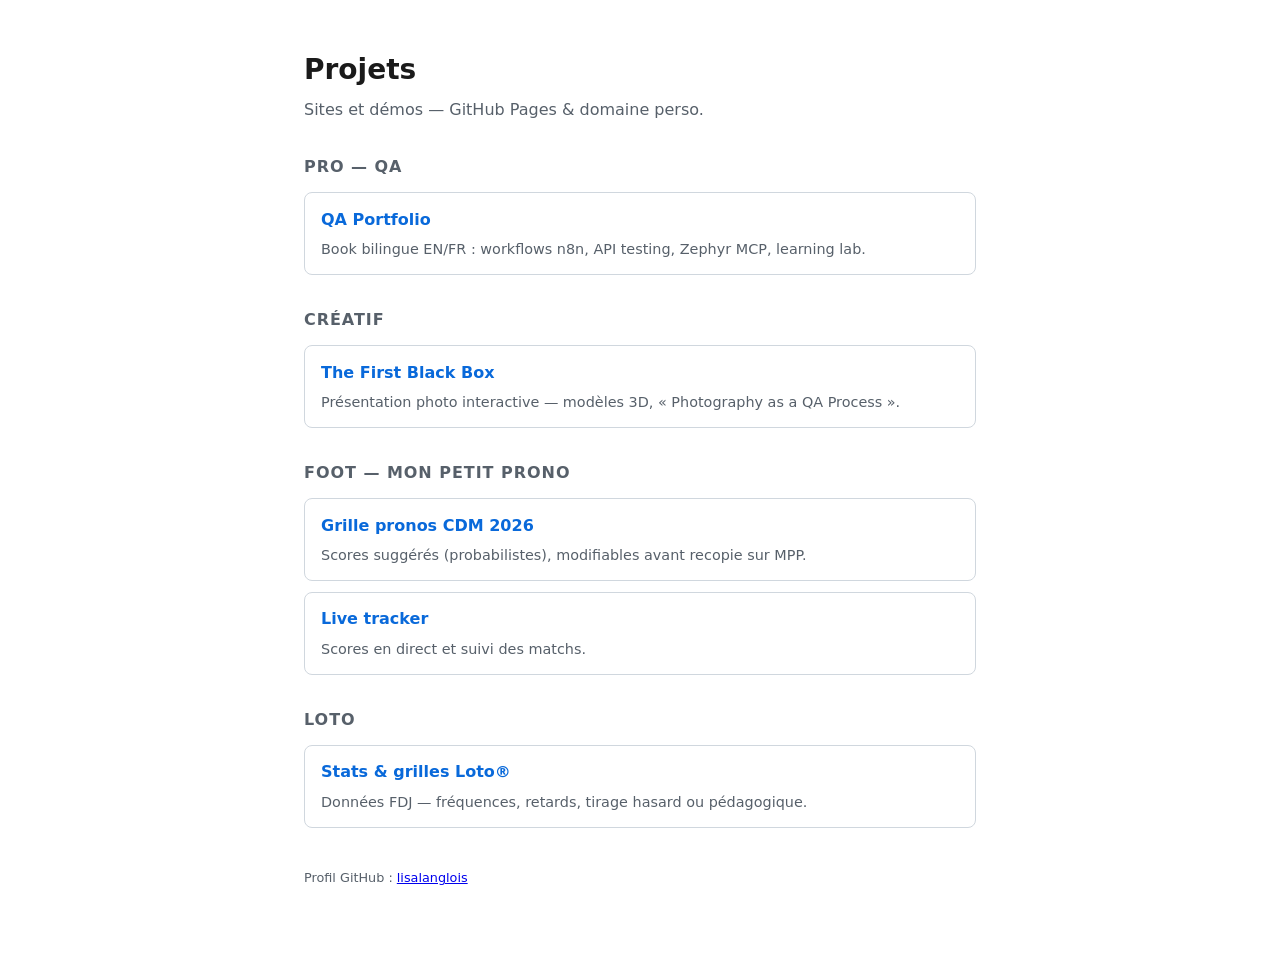
<file: index.html>
<!DOCTYPE html>
<html lang="fr">
<head>
  <meta charset="utf-8">
  <meta name="viewport" content="width=device-width, initial-scale=1">
  <title>Lisa Langlois — projets</title>
  <style>
    :root { --text: #1a1a1a; --muted: #57606a; --link: #0969da; --border: #d0d7de; }
    body {
      font-family: system-ui, -apple-system, sans-serif;
      max-width: 42rem;
      margin: 3rem auto 4rem;
      padding: 0 1.25rem;
      line-height: 1.6;
      color: var(--text);
    }
    h1 { font-size: 1.75rem; margin-bottom: 0.25rem; }
    .lead { color: var(--muted); margin-top: 0; }
    section { margin-top: 2rem; }
    h2 { font-size: 1rem; text-transform: uppercase; letter-spacing: 0.06em; color: var(--muted); margin-bottom: 0.75rem; }
    ul { list-style: none; padding: 0; margin: 0; }
    li {
      border: 1px solid var(--border);
      border-radius: 8px;
      padding: 0.85rem 1rem;
      margin-bottom: 0.65rem;
    }
    li a { color: var(--link); font-weight: 600; text-decoration: none; }
    li a:hover { text-decoration: underline; }
    li p { margin: 0.35rem 0 0; font-size: 0.9rem; color: var(--muted); }
    footer { margin-top: 2.5rem; font-size: 0.8rem; color: var(--muted); }
  </style>
</head>
<body>
  <h1>Projets</h1>
  <p class="lead">Sites et démos — GitHub Pages & domaine perso.</p>

  <section>
    <h2>Pro — QA</h2>
    <ul>
      <li>
        <a href="https://qa.lisalanglois.com">QA Portfolio</a>
        <p>Book bilingue EN/FR : workflows n8n, API testing, Zephyr MCP, learning lab.</p>
      </li>
    </ul>
  </section>

  <section>
    <h2>Créatif</h2>
    <ul>
      <li>
        <a href="/dark-apperture/">The First Black Box</a>
        <p>Présentation photo interactive — modèles 3D, « Photography as a QA Process ».</p>
      </li>
    </ul>
  </section>

  <section>
    <h2>Foot — Mon Petit Prono</h2>
    <ul>
      <li>
        <a href="/mpp-prono-agent/">Grille pronos CDM 2026</a>
        <p>Scores suggérés (probabilistes), modifiables avant recopie sur MPP.</p>
      </li>
      <li>
        <a href="/mpp-prono-agent/tracker.html">Live tracker</a>
        <p>Scores en direct et suivi des matchs.</p>
      </li>
    </ul>
  </section>

  <section>
    <h2>Loto</h2>
    <ul>
      <li>
        <a href="/loto/">Stats & grilles Loto®</a>
        <p>Données FDJ — fréquences, retards, tirage hasard ou pédagogique.</p>
      </li>
    </ul>
  </section>

  <footer>
    Profil GitHub : <a href="https://github.com/lisalanglois">lisalanglois</a>
  </footer>
</body>
</html>
</file>
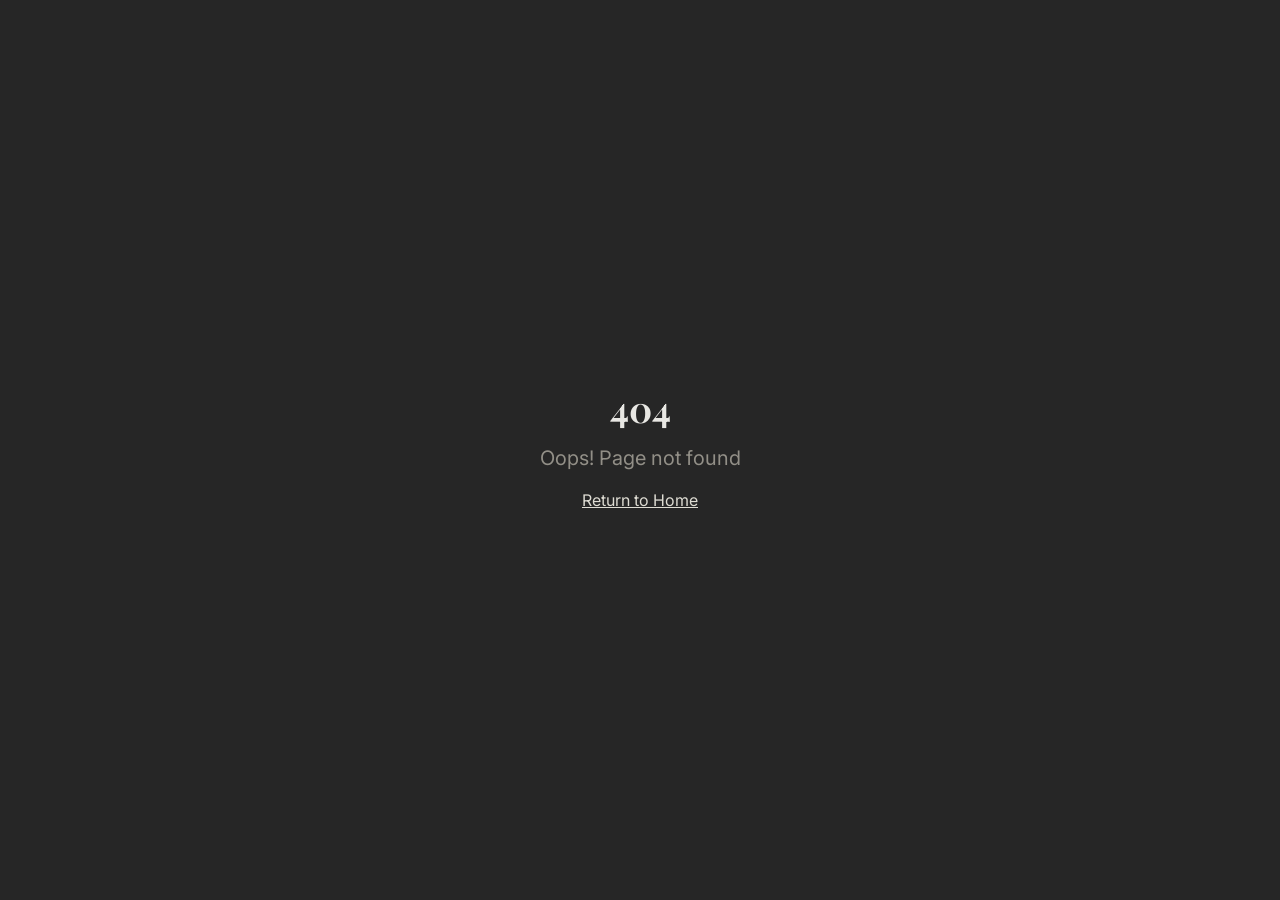
<file: dark-apperture/index.html>
<!doctype html>
<html lang="en">
  <head>
    <meta charset="UTF-8" />
    <meta name="viewport" content="width=device-width, initial-scale=1.0" />
    <title>The First Black Box — Photography Portfolio Presentation</title>
    <meta name="description" content="An interactive dark-themed presentation exploring photography as a QA process. Features an immersive Hardware Evolution Lab with three iconic camera models." />
    <meta name="author" content="Dark Aperture Gallery" />

    <meta property="og:title" content="The First Black Box — Photography Portfolio Presentation" />
    <meta property="og:description" content="An interactive dark-themed presentation exploring photography as a QA process." />
    <meta property="og:type" content="website" />

    <meta name="twitter:card" content="summary_large_image" />
    <script type="module" crossorigin src="/dark-apperture/assets/index-MciAvKzo.js"></script>
    <link rel="stylesheet" crossorigin href="/dark-apperture/assets/index-JiEdH8Cv.css">
  </head>

  <body>
    <div id="root"></div>
  </body>
</html>
</file>
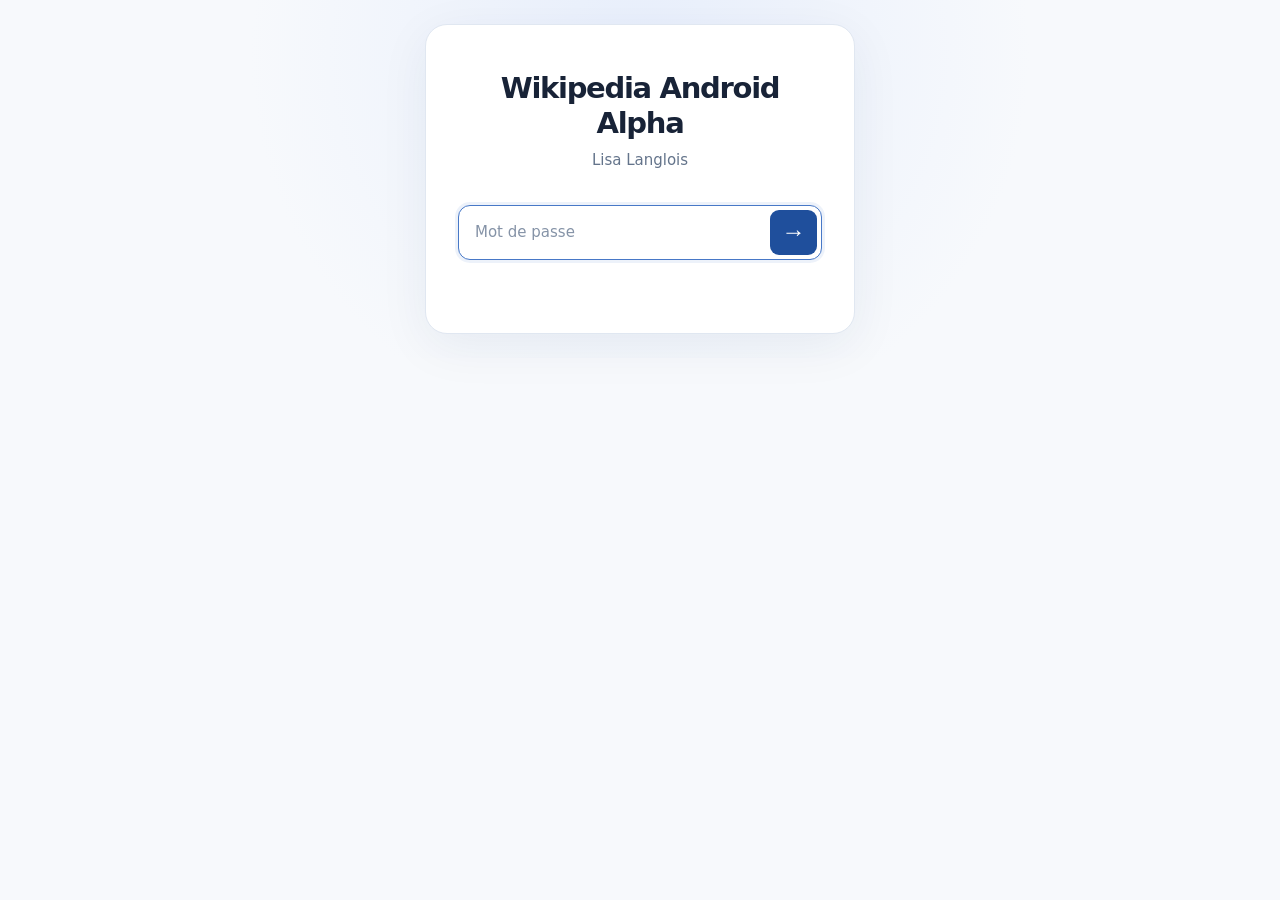
<file: wikipedia-qa/index.html>
<!doctype html>
<html lang="fr">
<head>
<meta charset="utf-8">
<meta name="viewport" content="width=device-width, initial-scale=1">
<meta name="robots" content="noindex,nofollow,noarchive">
<title>Wikipedia Android Alpha — QA Assessment | Lisa Langlois</title>
<style>
:root{font-family:Inter,ui-sans-serif,system-ui,-apple-system,"Segoe UI",sans-serif;color:#182337;background:#f7f9fc}
*{box-sizing:border-box}
html,body{min-height:100%;margin:0}
body{display:grid;place-items:center;padding:24px;background:radial-gradient(circle at 50% 15%,#e8effc,#f7f9fc 55%)}
.access{width:min(100%,430px);text-align:center;padding:46px 32px 42px;border-radius:22px;border:1px solid #e0e7f1;background:#fff;box-shadow:0 12px 50px #152c5510}
.access h1{font-size:clamp(24px,4vw,29px);line-height:1.2;letter-spacing:-.045em;margin:0 0 10px;font-weight:740}
.author{font-size:15px;color:#64748b;margin:0 0 36px}
.entry{width:100%;display:flex;border:1px solid #b7c5d8;border-radius:12px;padding:4px;background:#fff;transition:box-shadow .16s,border-color .16s}
.entry:focus-within{border-color:#4778c7;box-shadow:0 0 0 3px #4778c719}
.entry input{flex:1;min-width:0;padding:12px;border:0;outline:0;font:inherit;font-size:15px;color:#182337;background:transparent}
.entry input::placeholder{color:#8593a7}
.entry button{height:45px;width:47px;background:#1f4f9c;border:0;border-radius:9px;color:white;font-size:24px;cursor:pointer;display:grid;place-items:center}
.entry button:hover{background:#123e86}
.entry button:disabled{opacity:.6;cursor:wait}
.error{min-height:20px;font-size:13px;color:#b42318;text-align:left;margin:11px 2px 0}
.error:empty{visibility:hidden}
#loading{color:#64748b;font-size:13px;margin:10px 0 0;display:none}
.entry:has(button:disabled)+#loading{display:block}
.sr-only{position:absolute;width:1px;height:1px;padding:0;margin:-1px;overflow:hidden;clip:rect(0,0,0,0);white-space:nowrap;border:0}
.access[hidden],#viewer[hidden]{display:none!important}
#viewer{width:100vw;height:100dvh;display:block;border:0}
@media(max-width:460px){.access{padding:38px 22px 30px}}
</style>
</head>
<body>
<section class="access" id="auth">
<h1>Wikipedia Android Alpha</h1>
<p class="author">Lisa Langlois</p>
<form id="form" autocomplete="off">
<label class="sr-only" for="pass">Mot de passe</label>
<div class="entry"><input type="password" id="pass" placeholder="Mot de passe" autocomplete="off" required autofocus><button id="unlock" type="submit" aria-label="Ouvrir le rapport" title="Ouvrir le rapport">→</button></div>
<p id="loading" role="status">Ouverture du rapport…</p>
<p class="error" id="error" role="alert"></p>
</form>
</section>
<iframe id="viewer" title="Wikipedia QA Assessment" sandbox="allow-downloads allow-same-origin" referrerpolicy="no-referrer" hidden></iframe>
<script>
const ITERATIONS=650000;
const SALT=Uint8Array.from(atob('SdsI2PR1b3qUpe80d0FeiQ=='),c=>c.charCodeAt(0));
const IV=Uint8Array.from(atob('FJRUlCynTONyrpfj'),c=>c.charCodeAt(0));
const CONTEXT=new TextEncoder().encode('wikipedia-qa-report-v1');
const form=document.getElementById('form');
form.addEventListener('submit',async event=>{
 event.preventDefault();
 const input=document.getElementById('pass'),button=document.getElementById('unlock'),error=document.getElementById('error');
 let pass=input.value.trim();
 input.value='';button.disabled=true;error.textContent='';
 try {
  if(!crypto?.subtle || typeof DecompressionStream==='undefined')throw new Error('Ce navigateur ne permet pas le déchiffrement du rapport.');
  const baseKey=await crypto.subtle.importKey('raw',new TextEncoder().encode(pass),'PBKDF2',false,['deriveKey']);
  pass='';
  const key=await crypto.subtle.deriveKey({name:'PBKDF2',hash:'SHA-256',salt:SALT,iterations:ITERATIONS},baseKey,{name:'AES-GCM',length:256},false,['decrypt']);
  const response=await fetch('report.enc?v='+Array.from(IV,b=>b.toString(16).padStart(2,'0')).join(''),{cache:'reload'});
  if(!response.ok)throw new Error('Impossible de charger le rapport chiffré.');
  const ciphertext=await response.arrayBuffer();
  const compressed=await crypto.subtle.decrypt({name:'AES-GCM',iv:IV,additionalData:CONTEXT},key,ciphertext);
  const stream=new Blob([compressed]).stream().pipeThrough(new DecompressionStream('gzip'));
  let html=await new Response(stream).text();
  // Some mobile browsers cannot play MP4 content from a large data: URL.
  // Convert the encrypted media and source ZIPs to temporary local blob: URLs
  // after successful password-based decryption, never exposing them publicly.
  function temporaryFile(mime,encoded){
    const raw=atob(encoded), bytes=new Uint8Array(raw.length);
    for(let i=0;i<raw.length;i++)bytes[i]=raw.charCodeAt(i);
    return URL.createObjectURL(new Blob([bytes],{type:mime}));
  }
  let convertedVideos=0;
  html=html.replace(/src="data:video\/mp4;base64,([A-Za-z0-9+/=]+)"/g,(_,encoded)=>{
    convertedVideos++;
    return 'src="'+temporaryFile('video/mp4',encoded)+'"';
  });
  html=html.replace(/href="data:application\/zip;base64,([A-Za-z0-9+/=]+)"/g,(_,encoded)=>{
    return 'href="'+temporaryFile('application/zip',encoded)+'"';
  });
  if(convertedVideos<1)throw new Error('Vidéo indisponible dans le rapport protégé.');
  // Show the decrypted report directly in this document.
  // iOS Safari can fail to play blob: media inside a sandboxed srcdoc iframe.
  const parsed=new DOMParser().parseFromString(html,'text/html');
  // Keep the assessment header minimal; no stacked methodology tagline.
  parsed.querySelector('header .subtitle')?.remove();
  const players=Array.from(parsed.querySelectorAll('video[src^="blob:"]'));
  if(!players.length)throw new Error('Video player missing after decryption.');
  const proof=parsed.querySelector('img[alt*="HTTP 404"]');
  for(const player of players){
    player.setAttribute('playsinline','');
    player.setAttribute('webkit-playsinline','');
    player.setAttribute('preload','metadata');
    const isDemo=player.getAttribute('aria-label')?.includes('Appium Cucumber');
    if(!isDemo && proof)player.setAttribute('poster',proof.getAttribute('src'));
    const backup=parsed.createElement('p');
    backup.className='mini video-backup';
    const backupLink=parsed.createElement('a');
    backupLink.href=player.getAttribute('src');
    backupLink.download=isDemo?'Wikipedia_Android_Automation_Run.mp4':'BUG-01-early-media-tap.mp4';
    backupLink.textContent=isDemo?'Download test run (MP4)':'Download video (MP4)';
    backup.appendChild(backupLink);
    player.insertAdjacentElement('afterend',backup);
    if(isDemo){
      const demo=player.closest('.demo-evidence');
      if(demo){
        demo.id='automation-run-video';
        const nav=parsed.querySelector('nav[aria-label="Sections"]');
        if(nav){
          const link=parsed.createElement('a');
          link.href='#automation-run-video';
          link.textContent='Watch test run';
          nav.appendChild(link);
        }
        const automationIntro=parsed.querySelector('#automation > .intro');
        if(automationIntro){
          const jump=parsed.createElement('p');
          jump.className='mini';
          const anchor=parsed.createElement('a');
          anchor.href='#automation-run-video';
          anchor.textContent='▶ Watch the 5 automated tests (79 s)';
          jump.appendChild(anchor);
          automationIntro.insertAdjacentElement('afterend',jump);
        }
      }
    }
  }
  const full=document.importNode(parsed.documentElement,true);
  document.replaceChild(full,document.documentElement);
  window.scrollTo(0,0);
 } catch(e){
  error.textContent=e.name==='OperationError'?'Mot de passe incorrect, ou page à actualiser.':(e.message||'Déchiffrement impossible.');
 }finally{pass='';button.disabled=false;}
});
</script>
</body>
</html>
</file>
<file: dark-apperture/assets/index-JiEdH8Cv.css>
@import"https://fonts.googleapis.com/css2?family=Playfair+Display:wght@400;500;600;700&family=JetBrains+Mono:wght@300;400;500&family=Inter:wght@300;400;500;600&display=swap";*,:before,:after{--tw-border-spacing-x: 0;--tw-border-spacing-y: 0;--tw-translate-x: 0;--tw-translate-y: 0;--tw-rotate: 0;--tw-skew-x: 0;--tw-skew-y: 0;--tw-scale-x: 1;--tw-scale-y: 1;--tw-pan-x: ;--tw-pan-y: ;--tw-pinch-zoom: ;--tw-scroll-snap-strictness: proximity;--tw-gradient-from-position: ;--tw-gradient-via-position: ;--tw-gradient-to-position: ;--tw-ordinal: ;--tw-slashed-zero: ;--tw-numeric-figure: ;--tw-numeric-spacing: ;--tw-numeric-fraction: ;--tw-ring-inset: ;--tw-ring-offset-width: 0px;--tw-ring-offset-color: #fff;--tw-ring-color: rgb(59 130 246 / .5);--tw-ring-offset-shadow: 0 0 #0000;--tw-ring-shadow: 0 0 #0000;--tw-shadow: 0 0 #0000;--tw-shadow-colored: 0 0 #0000;--tw-blur: ;--tw-brightness: ;--tw-contrast: ;--tw-grayscale: ;--tw-hue-rotate: ;--tw-invert: ;--tw-saturate: ;--tw-sepia: ;--tw-drop-shadow: ;--tw-backdrop-blur: ;--tw-backdrop-brightness: ;--tw-backdrop-contrast: ;--tw-backdrop-grayscale: ;--tw-backdrop-hue-rotate: ;--tw-backdrop-invert: ;--tw-backdrop-opacity: ;--tw-backdrop-saturate: ;--tw-backdrop-sepia: ;--tw-contain-size: ;--tw-contain-layout: ;--tw-contain-paint: ;--tw-contain-style: }::backdrop{--tw-border-spacing-x: 0;--tw-border-spacing-y: 0;--tw-translate-x: 0;--tw-translate-y: 0;--tw-rotate: 0;--tw-skew-x: 0;--tw-skew-y: 0;--tw-scale-x: 1;--tw-scale-y: 1;--tw-pan-x: ;--tw-pan-y: ;--tw-pinch-zoom: ;--tw-scroll-snap-strictness: proximity;--tw-gradient-from-position: ;--tw-gradient-via-position: ;--tw-gradient-to-position: ;--tw-ordinal: ;--tw-slashed-zero: ;--tw-numeric-figure: ;--tw-numeric-spacing: ;--tw-numeric-fraction: ;--tw-ring-inset: ;--tw-ring-offset-width: 0px;--tw-ring-offset-color: #fff;--tw-ring-color: rgb(59 130 246 / .5);--tw-ring-offset-shadow: 0 0 #0000;--tw-ring-shadow: 0 0 #0000;--tw-shadow: 0 0 #0000;--tw-shadow-colored: 0 0 #0000;--tw-blur: ;--tw-brightness: ;--tw-contrast: ;--tw-grayscale: ;--tw-hue-rotate: ;--tw-invert: ;--tw-saturate: ;--tw-sepia: ;--tw-drop-shadow: ;--tw-backdrop-blur: ;--tw-backdrop-brightness: ;--tw-backdrop-contrast: ;--tw-backdrop-grayscale: ;--tw-backdrop-hue-rotate: ;--tw-backdrop-invert: ;--tw-backdrop-opacity: ;--tw-backdrop-saturate: ;--tw-backdrop-sepia: ;--tw-contain-size: ;--tw-contain-layout: ;--tw-contain-paint: ;--tw-contain-style: }*,:before,:after{box-sizing:border-box;border-width:0;border-style:solid;border-color:#e5e7eb}:before,:after{--tw-content: ""}html,:host{line-height:1.5;-webkit-text-size-adjust:100%;-moz-tab-size:4;-o-tab-size:4;tab-size:4;font-family:Inter,system-ui,sans-serif;font-feature-settings:normal;font-variation-settings:normal;-webkit-tap-highlight-color:transparent}body{margin:0;line-height:inherit}hr{height:0;color:inherit;border-top-width:1px}abbr:where([title]){-webkit-text-decoration:underline dotted;text-decoration:underline dotted}h1,h2,h3,h4,h5,h6{font-size:inherit;font-weight:inherit}a{color:inherit;text-decoration:inherit}b,strong{font-weight:bolder}code,kbd,samp,pre{font-family:JetBrains Mono,monospace;font-feature-settings:normal;font-variation-settings:normal;font-size:1em}small{font-size:80%}sub,sup{font-size:75%;line-height:0;position:relative;vertical-align:baseline}sub{bottom:-.25em}sup{top:-.5em}table{text-indent:0;border-color:inherit;border-collapse:collapse}button,input,optgroup,select,textarea{font-family:inherit;font-feature-settings:inherit;font-variation-settings:inherit;font-size:100%;font-weight:inherit;line-height:inherit;letter-spacing:inherit;color:inherit;margin:0;padding:0}button,select{text-transform:none}button,input:where([type=button]),input:where([type=reset]),input:where([type=submit]){-webkit-appearance:button;background-color:transparent;background-image:none}:-moz-focusring{outline:auto}:-moz-ui-invalid{box-shadow:none}progress{vertical-align:baseline}::-webkit-inner-spin-button,::-webkit-outer-spin-button{height:auto}[type=search]{-webkit-appearance:textfield;outline-offset:-2px}::-webkit-search-decoration{-webkit-appearance:none}::-webkit-file-upload-button{-webkit-appearance:button;font:inherit}summary{display:list-item}blockquote,dl,dd,h1,h2,h3,h4,h5,h6,hr,figure,p,pre{margin:0}fieldset{margin:0;padding:0}legend{padding:0}ol,ul,menu{list-style:none;margin:0;padding:0}dialog{padding:0}textarea{resize:vertical}input::-moz-placeholder,textarea::-moz-placeholder{opacity:1;color:#9ca3af}input::placeholder,textarea::placeholder{opacity:1;color:#9ca3af}button,[role=button]{cursor:pointer}:disabled{cursor:default}img,svg,video,canvas,audio,iframe,embed,object{display:block;vertical-align:middle}img,video{max-width:100%;height:auto}[hidden]:where(:not([hidden=until-found])){display:none}:root{--background: 0 0% 4%;--foreground: 45 10% 90%;--card: 0 0% 6%;--card-foreground: 45 10% 90%;--popover: 0 0% 6%;--popover-foreground: 45 10% 90%;--primary: 45 15% 85%;--primary-foreground: 0 0% 4%;--secondary: 0 0% 12%;--secondary-foreground: 45 10% 80%;--muted: 0 0% 15%;--muted-foreground: 45 5% 55%;--accent: 35 100% 50%;--accent-foreground: 0 0% 4%;--destructive: 0 62.8% 30.6%;--destructive-foreground: 45 10% 90%;--border: 0 0% 18%;--input: 0 0% 18%;--ring: 35 100% 50%;--radius: .5rem;--grain-opacity: .03;--glow-amber: 35 100% 50%;--glow-cool: 200 80% 60%;--surface-elevated: 0 0% 8%;--surface-sunken: 0 0% 2%;--text-dim: 45 5% 40%;--sidebar-background: 0 0% 6%;--sidebar-foreground: 45 10% 90%;--sidebar-primary: 35 100% 50%;--sidebar-primary-foreground: 0 0% 4%;--sidebar-accent: 0 0% 12%;--sidebar-accent-foreground: 45 10% 90%;--sidebar-border: 0 0% 18%;--sidebar-ring: 35 100% 50%}.dark{--background: 0 0% 4%;--foreground: 45 10% 90%;--card: 0 0% 6%;--card-foreground: 45 10% 90%;--popover: 0 0% 6%;--popover-foreground: 45 10% 90%;--primary: 45 15% 85%;--primary-foreground: 0 0% 4%;--secondary: 0 0% 12%;--secondary-foreground: 45 10% 80%;--muted: 0 0% 15%;--muted-foreground: 45 5% 55%;--accent: 35 100% 50%;--accent-foreground: 0 0% 4%;--destructive: 0 62.8% 30.6%;--destructive-foreground: 45 10% 90%;--border: 0 0% 18%;--input: 0 0% 18%;--ring: 35 100% 50%}*{border-color:hsl(var(--border))}html{scroll-behavior:smooth}body{background-color:hsl(var(--background));color:hsl(var(--foreground));-webkit-font-smoothing:antialiased;-moz-osx-font-smoothing:grayscale;font-family:Inter,sans-serif}h1,h2,h3,h4,h5,h6{font-family:Playfair Display,serif}code,pre,.font-mono{font-family:JetBrains Mono,monospace}.container{width:100%;margin-right:auto;margin-left:auto;padding-right:2rem;padding-left:2rem}@media (min-width: 1400px){.container{max-width:1400px}}.grain-overlay{position:fixed;top:0;right:0;bottom:0;left:0;pointer-events:none;opacity:var(--grain-opacity);background-image:url("data:image/svg+xml,%3Csvg viewBox='0 0 256 256' xmlns='http://www.w3.org/2000/svg'%3E%3Cfilter id='noise'%3E%3CfeTurbulence type='fractalNoise' baseFrequency='0.9' numOctaves='4' stitchTiles='stitch'/%3E%3C/filter%3E%3Crect width='100%25' height='100%25' filter='url(%23noise)'/%3E%3C/svg%3E");z-index:9999}@keyframes pulse-soft{0%,to{opacity:.4;transform:translateY(0)}50%{opacity:1;transform:translateY(8px)}}.animate-pulse-soft{animation:pulse-soft 2s ease-in-out infinite}@keyframes glitch{0%,to{transform:translate(0);filter:none}20%{transform:translate(-2px,2px);filter:hue-rotate(90deg)}40%{transform:translate(2px,-2px);filter:hue-rotate(-90deg)}60%{transform:translate(-1px,-1px);filter:saturate(2)}80%{transform:translate(1px,1px);filter:invert(.1)}}.glitch-active{animation:glitch .3s ease-in-out infinite}.scanlines:after{content:"";position:absolute;top:0;right:0;bottom:0;left:0;background:repeating-linear-gradient(0deg,transparent,transparent 2px,hsl(0 0% 0% / .1) 2px,hsl(0 0% 0% / .1) 4px);pointer-events:none}.sr-only{position:absolute;width:1px;height:1px;padding:0;margin:-1px;overflow:hidden;clip:rect(0,0,0,0);white-space:nowrap;border-width:0}.pointer-events-none{pointer-events:none}.pointer-events-auto{pointer-events:auto}.visible{visibility:visible}.invisible{visibility:hidden}.fixed{position:fixed}.absolute{position:absolute}.relative{position:relative}.inset-0{top:0;right:0;bottom:0;left:0}.inset-4{top:1rem;right:1rem;bottom:1rem;left:1rem}.inset-x-0{left:0;right:0}.inset-y-0{top:0;bottom:0}.-bottom-1{bottom:-.25rem}.-bottom-12{bottom:-3rem}.-bottom-6{bottom:-1.5rem}.-left-12{left:-3rem}.-right-12{right:-3rem}.-top-12{top:-3rem}.bottom-0{bottom:0}.bottom-12{bottom:3rem}.bottom-2{bottom:.5rem}.bottom-24{bottom:6rem}.bottom-4{bottom:1rem}.bottom-6{bottom:1.5rem}.bottom-8{bottom:2rem}.left-0{left:0}.left-1{left:.25rem}.left-1\/2{left:50%}.left-12{left:3rem}.left-2{left:.5rem}.left-4{left:1rem}.left-6{left:1.5rem}.left-8{left:2rem}.left-\[50\%\]{left:50%}.right-0{right:0}.right-1{right:.25rem}.right-12{right:3rem}.right-2{right:.5rem}.right-3{right:.75rem}.right-4{right:1rem}.right-6{right:1.5rem}.right-8{right:2rem}.top-0{top:0}.top-1\.5{top:.375rem}.top-1\/2{top:50%}.top-12{top:3rem}.top-2{top:.5rem}.top-3\.5{top:.875rem}.top-4{top:1rem}.top-8{top:2rem}.top-\[1px\]{top:1px}.top-\[50\%\]{top:50%}.top-\[60\%\]{top:60%}.top-full{top:100%}.z-10{z-index:10}.z-20{z-index:20}.z-30{z-index:30}.z-50{z-index:50}.z-\[100\]{z-index:100}.z-\[1\]{z-index:1}.-mx-1{margin-left:-.25rem;margin-right:-.25rem}.mx-1{margin-left:.25rem;margin-right:.25rem}.mx-2{margin-left:.5rem;margin-right:.5rem}.mx-3\.5{margin-left:.875rem;margin-right:.875rem}.mx-auto{margin-left:auto;margin-right:auto}.my-0\.5{margin-top:.125rem;margin-bottom:.125rem}.my-1{margin-top:.25rem;margin-bottom:.25rem}.-ml-4{margin-left:-1rem}.-mt-4{margin-top:-1rem}.mb-1{margin-bottom:.25rem}.mb-2{margin-bottom:.5rem}.mb-3{margin-bottom:.75rem}.mb-4{margin-bottom:1rem}.mb-6{margin-bottom:1.5rem}.mb-8{margin-bottom:2rem}.ml-1{margin-left:.25rem}.ml-auto{margin-left:auto}.mr-1{margin-right:.25rem}.mr-2{margin-right:.5rem}.mt-1{margin-top:.25rem}.mt-1\.5{margin-top:.375rem}.mt-12{margin-top:3rem}.mt-2{margin-top:.5rem}.mt-24{margin-top:6rem}.mt-4{margin-top:1rem}.mt-6{margin-top:1.5rem}.mt-8{margin-top:2rem}.mt-auto{margin-top:auto}.block{display:block}.flex{display:flex}.inline-flex{display:inline-flex}.table{display:table}.grid{display:grid}.hidden{display:none}.aspect-\[3\/4\]{aspect-ratio:3/4}.aspect-square{aspect-ratio:1 / 1}.aspect-video{aspect-ratio:16 / 9}.size-4{width:1rem;height:1rem}.h-0\.5{height:.125rem}.h-1\.5{height:.375rem}.h-10{height:2.5rem}.h-11{height:2.75rem}.h-12{height:3rem}.h-16{height:4rem}.h-2{height:.5rem}.h-2\.5{height:.625rem}.h-24{height:6rem}.h-3{height:.75rem}.h-3\.5{height:.875rem}.h-32{height:8rem}.h-4{height:1rem}.h-5{height:1.25rem}.h-6{height:1.5rem}.h-7{height:1.75rem}.h-8{height:2rem}.h-9{height:2.25rem}.h-\[1px\]{height:1px}.h-\[28rem\]{height:28rem}.h-\[var\(--radix-navigation-menu-viewport-height\)\]{height:var(--radix-navigation-menu-viewport-height)}.h-\[var\(--radix-select-trigger-height\)\]{height:var(--radix-select-trigger-height)}.h-auto{height:auto}.h-full{height:100%}.h-px{height:1px}.h-screen{height:100vh}.h-svh{height:100svh}.max-h-96{max-height:24rem}.max-h-\[300px\]{max-height:300px}.max-h-screen{max-height:100vh}.min-h-0{min-height:0px}.min-h-\[80px\]{min-height:80px}.min-h-screen{min-height:100vh}.min-h-svh{min-height:100svh}.w-0{width:0px}.w-1{width:.25rem}.w-10{width:2.5rem}.w-11{width:2.75rem}.w-12{width:3rem}.w-16{width:4rem}.w-2{width:.5rem}.w-2\.5{width:.625rem}.w-24{width:6rem}.w-3{width:.75rem}.w-3\.5{width:.875rem}.w-3\/4{width:75%}.w-32{width:8rem}.w-4{width:1rem}.w-5{width:1.25rem}.w-6{width:1.5rem}.w-64{width:16rem}.w-7{width:1.75rem}.w-72{width:18rem}.w-8{width:2rem}.w-80{width:20rem}.w-9{width:2.25rem}.w-\[--sidebar-width\]{width:var(--sidebar-width)}.w-\[100px\]{width:100px}.w-\[1px\]{width:1px}.w-auto{width:auto}.w-full{width:100%}.w-max{width:-moz-max-content;width:max-content}.w-px{width:1px}.w-screen{width:100vw}.min-w-0{min-width:0px}.min-w-5{min-width:1.25rem}.min-w-\[12rem\]{min-width:12rem}.min-w-\[8rem\]{min-width:8rem}.min-w-\[var\(--radix-select-trigger-width\)\]{min-width:var(--radix-select-trigger-width)}.max-w-2xl{max-width:42rem}.max-w-4xl{max-width:56rem}.max-w-\[--skeleton-width\]{max-width:var(--skeleton-width)}.max-w-lg{max-width:32rem}.max-w-max{max-width:-moz-max-content;max-width:max-content}.flex-1{flex:1 1 0%}.flex-shrink-0,.shrink-0{flex-shrink:0}.grow{flex-grow:1}.grow-0{flex-grow:0}.basis-full{flex-basis:100%}.caption-bottom{caption-side:bottom}.border-collapse{border-collapse:collapse}.-translate-x-1\/2{--tw-translate-x: -50%;transform:translate(var(--tw-translate-x),var(--tw-translate-y)) rotate(var(--tw-rotate)) skew(var(--tw-skew-x)) skewY(var(--tw-skew-y)) scaleX(var(--tw-scale-x)) scaleY(var(--tw-scale-y))}.-translate-x-px{--tw-translate-x: -1px;transform:translate(var(--tw-translate-x),var(--tw-translate-y)) rotate(var(--tw-rotate)) skew(var(--tw-skew-x)) skewY(var(--tw-skew-y)) scaleX(var(--tw-scale-x)) scaleY(var(--tw-scale-y))}.-translate-y-1\/2{--tw-translate-y: -50%;transform:translate(var(--tw-translate-x),var(--tw-translate-y)) rotate(var(--tw-rotate)) skew(var(--tw-skew-x)) skewY(var(--tw-skew-y)) scaleX(var(--tw-scale-x)) scaleY(var(--tw-scale-y))}.translate-x-\[-50\%\]{--tw-translate-x: -50%;transform:translate(var(--tw-translate-x),var(--tw-translate-y)) rotate(var(--tw-rotate)) skew(var(--tw-skew-x)) skewY(var(--tw-skew-y)) scaleX(var(--tw-scale-x)) scaleY(var(--tw-scale-y))}.translate-x-px{--tw-translate-x: 1px;transform:translate(var(--tw-translate-x),var(--tw-translate-y)) rotate(var(--tw-rotate)) skew(var(--tw-skew-x)) skewY(var(--tw-skew-y)) scaleX(var(--tw-scale-x)) scaleY(var(--tw-scale-y))}.translate-y-\[-50\%\]{--tw-translate-y: -50%;transform:translate(var(--tw-translate-x),var(--tw-translate-y)) rotate(var(--tw-rotate)) skew(var(--tw-skew-x)) skewY(var(--tw-skew-y)) scaleX(var(--tw-scale-x)) scaleY(var(--tw-scale-y))}.rotate-45{--tw-rotate: 45deg;transform:translate(var(--tw-translate-x),var(--tw-translate-y)) rotate(var(--tw-rotate)) skew(var(--tw-skew-x)) skewY(var(--tw-skew-y)) scaleX(var(--tw-scale-x)) scaleY(var(--tw-scale-y))}.rotate-90{--tw-rotate: 90deg;transform:translate(var(--tw-translate-x),var(--tw-translate-y)) rotate(var(--tw-rotate)) skew(var(--tw-skew-x)) skewY(var(--tw-skew-y)) scaleX(var(--tw-scale-x)) scaleY(var(--tw-scale-y))}.scale-125{--tw-scale-x: 1.25;--tw-scale-y: 1.25;transform:translate(var(--tw-translate-x),var(--tw-translate-y)) rotate(var(--tw-rotate)) skew(var(--tw-skew-x)) skewY(var(--tw-skew-y)) scaleX(var(--tw-scale-x)) scaleY(var(--tw-scale-y))}.transform{transform:translate(var(--tw-translate-x),var(--tw-translate-y)) rotate(var(--tw-rotate)) skew(var(--tw-skew-x)) skewY(var(--tw-skew-y)) scaleX(var(--tw-scale-x)) scaleY(var(--tw-scale-y))}@keyframes ping{75%,to{transform:scale(2);opacity:0}}.animate-ping{animation:ping 1s cubic-bezier(0,0,.2,1) infinite}@keyframes pulse{50%{opacity:.5}}.animate-pulse{animation:pulse 2s cubic-bezier(.4,0,.6,1) infinite}@keyframes spin{to{transform:rotate(360deg)}}.animate-spin{animation:spin 1s linear infinite}.cursor-default{cursor:default}.cursor-not-allowed{cursor:not-allowed}.cursor-pointer{cursor:pointer}.touch-none{touch-action:none}.select-none{-webkit-user-select:none;-moz-user-select:none;user-select:none}.snap-x{scroll-snap-type:x var(--tw-scroll-snap-strictness)}.snap-mandatory{--tw-scroll-snap-strictness: mandatory}.snap-center{scroll-snap-align:center}.list-none{list-style-type:none}.grid-cols-2{grid-template-columns:repeat(2,minmax(0,1fr))}.flex-row{flex-direction:row}.flex-col{flex-direction:column}.flex-col-reverse{flex-direction:column-reverse}.flex-wrap{flex-wrap:wrap}.items-start{align-items:flex-start}.items-end{align-items:flex-end}.items-center{align-items:center}.items-stretch{align-items:stretch}.justify-center{justify-content:center}.justify-between{justify-content:space-between}.gap-1{gap:.25rem}.gap-1\.5{gap:.375rem}.gap-2{gap:.5rem}.gap-3{gap:.75rem}.gap-4{gap:1rem}.gap-6{gap:1.5rem}.gap-8{gap:2rem}.space-x-1>:not([hidden])~:not([hidden]){--tw-space-x-reverse: 0;margin-right:calc(.25rem * var(--tw-space-x-reverse));margin-left:calc(.25rem * calc(1 - var(--tw-space-x-reverse)))}.space-x-4>:not([hidden])~:not([hidden]){--tw-space-x-reverse: 0;margin-right:calc(1rem * var(--tw-space-x-reverse));margin-left:calc(1rem * calc(1 - var(--tw-space-x-reverse)))}.space-y-1>:not([hidden])~:not([hidden]){--tw-space-y-reverse: 0;margin-top:calc(.25rem * calc(1 - var(--tw-space-y-reverse)));margin-bottom:calc(.25rem * var(--tw-space-y-reverse))}.space-y-1\.5>:not([hidden])~:not([hidden]){--tw-space-y-reverse: 0;margin-top:calc(.375rem * calc(1 - var(--tw-space-y-reverse)));margin-bottom:calc(.375rem * var(--tw-space-y-reverse))}.space-y-2>:not([hidden])~:not([hidden]){--tw-space-y-reverse: 0;margin-top:calc(.5rem * calc(1 - var(--tw-space-y-reverse)));margin-bottom:calc(.5rem * var(--tw-space-y-reverse))}.space-y-4>:not([hidden])~:not([hidden]){--tw-space-y-reverse: 0;margin-top:calc(1rem * calc(1 - var(--tw-space-y-reverse)));margin-bottom:calc(1rem * var(--tw-space-y-reverse))}.space-y-6>:not([hidden])~:not([hidden]){--tw-space-y-reverse: 0;margin-top:calc(1.5rem * calc(1 - var(--tw-space-y-reverse)));margin-bottom:calc(1.5rem * var(--tw-space-y-reverse))}.overflow-auto{overflow:auto}.overflow-hidden{overflow:hidden}.overflow-x-auto{overflow-x:auto}.overflow-y-auto{overflow-y:auto}.overflow-x-hidden{overflow-x:hidden}.whitespace-nowrap{white-space:nowrap}.break-words{overflow-wrap:break-word}.rounded{border-radius:.25rem}.rounded-\[2px\]{border-radius:2px}.rounded-\[inherit\]{border-radius:inherit}.rounded-full{border-radius:9999px}.rounded-lg{border-radius:var(--radius)}.rounded-md{border-radius:calc(var(--radius) - 2px)}.rounded-sm{border-radius:calc(var(--radius) - 4px)}.rounded-xl{border-radius:.75rem}.rounded-t-\[10px\]{border-top-left-radius:10px;border-top-right-radius:10px}.rounded-tl-sm{border-top-left-radius:calc(var(--radius) - 4px)}.border{border-width:1px}.border-2{border-width:2px}.border-4{border-width:4px}.border-\[1\.5px\]{border-width:1.5px}.border-y{border-top-width:1px;border-bottom-width:1px}.border-b{border-bottom-width:1px}.border-b-2{border-bottom-width:2px}.border-l{border-left-width:1px}.border-l-2{border-left-width:2px}.border-r{border-right-width:1px}.border-r-2{border-right-width:2px}.border-t{border-top-width:1px}.border-t-2{border-top-width:2px}.border-dashed{border-style:dashed}.border-\[--color-border\]{border-color:var(--color-border)}.border-accent{border-color:hsl(var(--accent))}.border-accent\/30{border-color:hsl(var(--accent) / .3)}.border-border{border-color:hsl(var(--border))}.border-border\/20{border-color:hsl(var(--border) / .2)}.border-border\/30{border-color:hsl(var(--border) / .3)}.border-border\/50{border-color:hsl(var(--border) / .5)}.border-destructive{border-color:hsl(var(--destructive))}.border-destructive\/30{border-color:hsl(var(--destructive) / .3)}.border-destructive\/50{border-color:hsl(var(--destructive) / .5)}.border-foreground\/10{border-color:hsl(var(--foreground) / .1)}.border-foreground\/50{border-color:hsl(var(--foreground) / .5)}.border-input{border-color:hsl(var(--input))}.border-muted-foreground{border-color:hsl(var(--muted-foreground))}.border-primary{border-color:hsl(var(--primary))}.border-sidebar-border{border-color:hsl(var(--sidebar-border))}.border-transparent{border-color:transparent}.border-l-transparent{border-left-color:transparent}.border-t-transparent{border-top-color:transparent}.bg-\[--color-bg\]{background-color:var(--color-bg)}.bg-accent{background-color:hsl(var(--accent))}.bg-accent\/10{background-color:hsl(var(--accent) / .1)}.bg-accent\/20{background-color:hsl(var(--accent) / .2)}.bg-accent\/50{background-color:hsl(var(--accent) / .5)}.bg-background{background-color:hsl(var(--background))}.bg-background\/80{background-color:hsl(var(--background) / .8)}.bg-background\/90{background-color:hsl(var(--background) / .9)}.bg-background\/95{background-color:hsl(var(--background) / .95)}.bg-black{--tw-bg-opacity: 1;background-color:rgb(0 0 0 / var(--tw-bg-opacity, 1))}.bg-black\/50{background-color:#00000080}.bg-black\/70{background-color:#000000b3}.bg-black\/80{background-color:#000c}.bg-border{background-color:hsl(var(--border))}.bg-card{background-color:hsl(var(--card))}.bg-destructive{background-color:hsl(var(--destructive))}.bg-destructive\/10{background-color:hsl(var(--destructive) / .1)}.bg-foreground{background-color:hsl(var(--foreground))}.bg-foreground\/20{background-color:hsl(var(--foreground) / .2)}.bg-muted{background-color:hsl(var(--muted))}.bg-muted-foreground\/10{background-color:hsl(var(--muted-foreground) / .1)}.bg-muted-foreground\/30{background-color:hsl(var(--muted-foreground) / .3)}.bg-muted\/50{background-color:hsl(var(--muted) / .5)}.bg-popover{background-color:hsl(var(--popover))}.bg-primary{background-color:hsl(var(--primary))}.bg-secondary{background-color:hsl(var(--secondary))}.bg-secondary\/30{background-color:hsl(var(--secondary) / .3)}.bg-secondary\/50{background-color:hsl(var(--secondary) / .5)}.bg-secondary\/80{background-color:hsl(var(--secondary) / .8)}.bg-sidebar{background-color:hsl(var(--sidebar-background))}.bg-sidebar-border{background-color:hsl(var(--sidebar-border))}.bg-transparent{background-color:transparent}.bg-gradient-to-b{background-image:linear-gradient(to bottom,var(--tw-gradient-stops))}.bg-gradient-to-l{background-image:linear-gradient(to left,var(--tw-gradient-stops))}.bg-gradient-to-r{background-image:linear-gradient(to right,var(--tw-gradient-stops))}.bg-gradient-to-t{background-image:linear-gradient(to top,var(--tw-gradient-stops))}.from-amber-900\/10{--tw-gradient-from: rgb(120 53 15 / .1) var(--tw-gradient-from-position);--tw-gradient-to: rgb(120 53 15 / 0) var(--tw-gradient-to-position);--tw-gradient-stops: var(--tw-gradient-from), var(--tw-gradient-to)}.from-background{--tw-gradient-from: hsl(var(--background)) var(--tw-gradient-from-position);--tw-gradient-to: hsl(var(--background) / 0) var(--tw-gradient-to-position);--tw-gradient-stops: var(--tw-gradient-from), var(--tw-gradient-to)}.from-transparent{--tw-gradient-from: transparent var(--tw-gradient-from-position);--tw-gradient-to: rgb(0 0 0 / 0) var(--tw-gradient-to-position);--tw-gradient-stops: var(--tw-gradient-from), var(--tw-gradient-to)}.via-accent{--tw-gradient-to: hsl(var(--accent) / 0) var(--tw-gradient-to-position);--tw-gradient-stops: var(--tw-gradient-from), hsl(var(--accent)) var(--tw-gradient-via-position), var(--tw-gradient-to)}.via-background{--tw-gradient-to: hsl(var(--background) / 0) var(--tw-gradient-to-position);--tw-gradient-stops: var(--tw-gradient-from), hsl(var(--background)) var(--tw-gradient-via-position), var(--tw-gradient-to)}.via-background\/90{--tw-gradient-to: hsl(var(--background) / 0) var(--tw-gradient-to-position);--tw-gradient-stops: var(--tw-gradient-from), hsl(var(--background) / .9) var(--tw-gradient-via-position), var(--tw-gradient-to)}.via-border{--tw-gradient-to: hsl(var(--border) / 0) var(--tw-gradient-to-position);--tw-gradient-stops: var(--tw-gradient-from), hsl(var(--border)) var(--tw-gradient-via-position), var(--tw-gradient-to)}.via-transparent{--tw-gradient-to: rgb(0 0 0 / 0) var(--tw-gradient-to-position);--tw-gradient-stops: var(--tw-gradient-from), transparent var(--tw-gradient-via-position), var(--tw-gradient-to)}.to-secondary\/20{--tw-gradient-to: hsl(var(--secondary) / .2) var(--tw-gradient-to-position)}.to-transparent{--tw-gradient-to: transparent var(--tw-gradient-to-position)}.fill-current{fill:currentColor}.object-cover{-o-object-fit:cover;object-fit:cover}.p-0{padding:0}.p-1{padding:.25rem}.p-2{padding:.5rem}.p-3{padding:.75rem}.p-4{padding:1rem}.p-6{padding:1.5rem}.p-8{padding:2rem}.p-\[1px\]{padding:1px}.px-1{padding-left:.25rem;padding-right:.25rem}.px-16{padding-left:4rem;padding-right:4rem}.px-2{padding-left:.5rem;padding-right:.5rem}.px-2\.5{padding-left:.625rem;padding-right:.625rem}.px-3{padding-left:.75rem;padding-right:.75rem}.px-4{padding-left:1rem;padding-right:1rem}.px-5{padding-left:1.25rem;padding-right:1.25rem}.px-8{padding-left:2rem;padding-right:2rem}.py-0\.5{padding-top:.125rem;padding-bottom:.125rem}.py-1{padding-top:.25rem;padding-bottom:.25rem}.py-1\.5{padding-top:.375rem;padding-bottom:.375rem}.py-2{padding-top:.5rem;padding-bottom:.5rem}.py-3{padding-top:.75rem;padding-bottom:.75rem}.py-4{padding-top:1rem;padding-bottom:1rem}.py-6{padding-top:1.5rem;padding-bottom:1.5rem}.pb-3{padding-bottom:.75rem}.pb-4{padding-bottom:1rem}.pb-6{padding-bottom:1.5rem}.pb-8{padding-bottom:2rem}.pl-2\.5{padding-left:.625rem}.pl-3{padding-left:.75rem}.pl-4{padding-left:1rem}.pl-8{padding-left:2rem}.pr-2{padding-right:.5rem}.pr-2\.5{padding-right:.625rem}.pr-8{padding-right:2rem}.pt-0{padding-top:0}.pt-1{padding-top:.25rem}.pt-3{padding-top:.75rem}.pt-4{padding-top:1rem}.pt-8{padding-top:2rem}.text-left{text-align:left}.text-center{text-align:center}.align-middle{vertical-align:middle}.font-mono{font-family:JetBrains Mono,monospace}.font-serif{font-family:Playfair Display,Georgia,serif}.text-2xl{font-size:1.5rem;line-height:2rem}.text-3xl{font-size:1.875rem;line-height:2.25rem}.text-4xl{font-size:2.25rem;line-height:2.5rem}.text-6xl{font-size:3.75rem;line-height:1}.text-\[0\.8rem\]{font-size:.8rem}.text-base{font-size:1rem;line-height:1.5rem}.text-lg{font-size:1.125rem;line-height:1.75rem}.text-sm{font-size:.875rem;line-height:1.25rem}.text-xl{font-size:1.25rem;line-height:1.75rem}.text-xs{font-size:.75rem;line-height:1rem}.font-bold{font-weight:700}.font-medium{font-weight:500}.font-normal{font-weight:400}.font-semibold{font-weight:600}.uppercase{text-transform:uppercase}.italic{font-style:italic}.tabular-nums{--tw-numeric-spacing: tabular-nums;font-variant-numeric:var(--tw-ordinal) var(--tw-slashed-zero) var(--tw-numeric-figure) var(--tw-numeric-spacing) var(--tw-numeric-fraction)}.leading-none{line-height:1}.leading-relaxed{line-height:1.625}.tracking-tight{letter-spacing:-.025em}.tracking-wider{letter-spacing:.05em}.tracking-widest{letter-spacing:.1em}.text-accent{color:hsl(var(--accent))}.text-accent-foreground{color:hsl(var(--accent-foreground))}.text-card-foreground{color:hsl(var(--card-foreground))}.text-current{color:currentColor}.text-destructive{color:hsl(var(--destructive))}.text-destructive-foreground{color:hsl(var(--destructive-foreground))}.text-foreground{color:hsl(var(--foreground))}.text-foreground\/50{color:hsl(var(--foreground) / .5)}.text-muted-foreground{color:hsl(var(--muted-foreground))}.text-popover-foreground{color:hsl(var(--popover-foreground))}.text-primary{color:hsl(var(--primary))}.text-primary-foreground{color:hsl(var(--primary-foreground))}.text-secondary-foreground{color:hsl(var(--secondary-foreground))}.text-sidebar-foreground{color:hsl(var(--sidebar-foreground))}.text-sidebar-foreground\/70{color:hsl(var(--sidebar-foreground) / .7)}.underline{text-decoration-line:underline}.underline-offset-4{text-underline-offset:4px}.opacity-0{opacity:0}.opacity-20{opacity:.2}.opacity-30{opacity:.3}.opacity-50{opacity:.5}.opacity-60{opacity:.6}.opacity-70{opacity:.7}.opacity-90{opacity:.9}.mix-blend-overlay{mix-blend-mode:overlay}.shadow{--tw-shadow: 0 1px 3px 0 rgb(0 0 0 / .1), 0 1px 2px -1px rgb(0 0 0 / .1);--tw-shadow-colored: 0 1px 3px 0 var(--tw-shadow-color), 0 1px 2px -1px var(--tw-shadow-color);box-shadow:var(--tw-ring-offset-shadow, 0 0 #0000),var(--tw-ring-shadow, 0 0 #0000),var(--tw-shadow)}.shadow-2xl{--tw-shadow: 0 25px 50px -12px rgb(0 0 0 / .25);--tw-shadow-colored: 0 25px 50px -12px var(--tw-shadow-color);box-shadow:var(--tw-ring-offset-shadow, 0 0 #0000),var(--tw-ring-shadow, 0 0 #0000),var(--tw-shadow)}.shadow-\[0_0_0_1px_hsl\(var\(--sidebar-border\)\)\]{--tw-shadow: 0 0 0 1px hsl(var(--sidebar-border));--tw-shadow-colored: 0 0 0 1px var(--tw-shadow-color);box-shadow:var(--tw-ring-offset-shadow, 0 0 #0000),var(--tw-ring-shadow, 0 0 #0000),var(--tw-shadow)}.shadow-lg{--tw-shadow: 0 10px 15px -3px rgb(0 0 0 / .1), 0 4px 6px -4px rgb(0 0 0 / .1);--tw-shadow-colored: 0 10px 15px -3px var(--tw-shadow-color), 0 4px 6px -4px var(--tw-shadow-color);box-shadow:var(--tw-ring-offset-shadow, 0 0 #0000),var(--tw-ring-shadow, 0 0 #0000),var(--tw-shadow)}.shadow-md{--tw-shadow: 0 4px 6px -1px rgb(0 0 0 / .1), 0 2px 4px -2px rgb(0 0 0 / .1);--tw-shadow-colored: 0 4px 6px -1px var(--tw-shadow-color), 0 2px 4px -2px var(--tw-shadow-color);box-shadow:var(--tw-ring-offset-shadow, 0 0 #0000),var(--tw-ring-shadow, 0 0 #0000),var(--tw-shadow)}.shadow-none{--tw-shadow: 0 0 #0000;--tw-shadow-colored: 0 0 #0000;box-shadow:var(--tw-ring-offset-shadow, 0 0 #0000),var(--tw-ring-shadow, 0 0 #0000),var(--tw-shadow)}.shadow-sm{--tw-shadow: 0 1px 2px 0 rgb(0 0 0 / .05);--tw-shadow-colored: 0 1px 2px 0 var(--tw-shadow-color);box-shadow:var(--tw-ring-offset-shadow, 0 0 #0000),var(--tw-ring-shadow, 0 0 #0000),var(--tw-shadow)}.shadow-xl{--tw-shadow: 0 20px 25px -5px rgb(0 0 0 / .1), 0 8px 10px -6px rgb(0 0 0 / .1);--tw-shadow-colored: 0 20px 25px -5px var(--tw-shadow-color), 0 8px 10px -6px var(--tw-shadow-color);box-shadow:var(--tw-ring-offset-shadow, 0 0 #0000),var(--tw-ring-shadow, 0 0 #0000),var(--tw-shadow)}.outline-none{outline:2px solid transparent;outline-offset:2px}.outline{outline-style:solid}.ring{--tw-ring-offset-shadow: var(--tw-ring-inset) 0 0 0 var(--tw-ring-offset-width) var(--tw-ring-offset-color);--tw-ring-shadow: var(--tw-ring-inset) 0 0 0 calc(3px + var(--tw-ring-offset-width)) var(--tw-ring-color);box-shadow:var(--tw-ring-offset-shadow),var(--tw-ring-shadow),var(--tw-shadow, 0 0 #0000)}.ring-0{--tw-ring-offset-shadow: var(--tw-ring-inset) 0 0 0 var(--tw-ring-offset-width) var(--tw-ring-offset-color);--tw-ring-shadow: var(--tw-ring-inset) 0 0 0 calc(0px + var(--tw-ring-offset-width)) var(--tw-ring-color);box-shadow:var(--tw-ring-offset-shadow),var(--tw-ring-shadow),var(--tw-shadow, 0 0 #0000)}.ring-2{--tw-ring-offset-shadow: var(--tw-ring-inset) 0 0 0 var(--tw-ring-offset-width) var(--tw-ring-offset-color);--tw-ring-shadow: var(--tw-ring-inset) 0 0 0 calc(2px + var(--tw-ring-offset-width)) var(--tw-ring-color);box-shadow:var(--tw-ring-offset-shadow),var(--tw-ring-shadow),var(--tw-shadow, 0 0 #0000)}.ring-accent{--tw-ring-color: hsl(var(--accent))}.ring-ring{--tw-ring-color: hsl(var(--ring))}.ring-sidebar-ring{--tw-ring-color: hsl(var(--sidebar-ring))}.ring-offset-background{--tw-ring-offset-color: hsl(var(--background))}.blur{--tw-blur: blur(8px);filter:var(--tw-blur) var(--tw-brightness) var(--tw-contrast) var(--tw-grayscale) var(--tw-hue-rotate) var(--tw-invert) var(--tw-saturate) var(--tw-sepia) var(--tw-drop-shadow)}.brightness-50{--tw-brightness: brightness(.5);filter:var(--tw-blur) var(--tw-brightness) var(--tw-contrast) var(--tw-grayscale) var(--tw-hue-rotate) var(--tw-invert) var(--tw-saturate) var(--tw-sepia) var(--tw-drop-shadow)}.sepia{--tw-sepia: sepia(100%);filter:var(--tw-blur) var(--tw-brightness) var(--tw-contrast) var(--tw-grayscale) var(--tw-hue-rotate) var(--tw-invert) var(--tw-saturate) var(--tw-sepia) var(--tw-drop-shadow)}.filter{filter:var(--tw-blur) var(--tw-brightness) var(--tw-contrast) var(--tw-grayscale) var(--tw-hue-rotate) var(--tw-invert) var(--tw-saturate) var(--tw-sepia) var(--tw-drop-shadow)}.transition{transition-property:color,background-color,border-color,text-decoration-color,fill,stroke,opacity,box-shadow,transform,filter,-webkit-backdrop-filter;transition-property:color,background-color,border-color,text-decoration-color,fill,stroke,opacity,box-shadow,transform,filter,backdrop-filter;transition-property:color,background-color,border-color,text-decoration-color,fill,stroke,opacity,box-shadow,transform,filter,backdrop-filter,-webkit-backdrop-filter;transition-timing-function:cubic-bezier(.4,0,.2,1);transition-duration:.15s}.transition-\[left\,right\,width\]{transition-property:left,right,width;transition-timing-function:cubic-bezier(.4,0,.2,1);transition-duration:.15s}.transition-\[margin\,opa\]{transition-property:margin,opa;transition-timing-function:cubic-bezier(.4,0,.2,1);transition-duration:.15s}.transition-\[width\,height\,padding\]{transition-property:width,height,padding;transition-timing-function:cubic-bezier(.4,0,.2,1);transition-duration:.15s}.transition-\[width\]{transition-property:width;transition-timing-function:cubic-bezier(.4,0,.2,1);transition-duration:.15s}.transition-all{transition-property:all;transition-timing-function:cubic-bezier(.4,0,.2,1);transition-duration:.15s}.transition-colors{transition-property:color,background-color,border-color,text-decoration-color,fill,stroke;transition-timing-function:cubic-bezier(.4,0,.2,1);transition-duration:.15s}.transition-opacity{transition-property:opacity;transition-timing-function:cubic-bezier(.4,0,.2,1);transition-duration:.15s}.transition-transform{transition-property:transform;transition-timing-function:cubic-bezier(.4,0,.2,1);transition-duration:.15s}.duration-1000{transition-duration:1s}.duration-200{transition-duration:.2s}.duration-300{transition-duration:.3s}.duration-500{transition-duration:.5s}.ease-in-out{transition-timing-function:cubic-bezier(.4,0,.2,1)}.ease-linear{transition-timing-function:linear}@keyframes enter{0%{opacity:var(--tw-enter-opacity, 1);transform:translate3d(var(--tw-enter-translate-x, 0),var(--tw-enter-translate-y, 0),0) scale3d(var(--tw-enter-scale, 1),var(--tw-enter-scale, 1),var(--tw-enter-scale, 1)) rotate(var(--tw-enter-rotate, 0))}}@keyframes exit{to{opacity:var(--tw-exit-opacity, 1);transform:translate3d(var(--tw-exit-translate-x, 0),var(--tw-exit-translate-y, 0),0) scale3d(var(--tw-exit-scale, 1),var(--tw-exit-scale, 1),var(--tw-exit-scale, 1)) rotate(var(--tw-exit-rotate, 0))}}.animate-in{animation-name:enter;animation-duration:.15s;--tw-enter-opacity: initial;--tw-enter-scale: initial;--tw-enter-rotate: initial;--tw-enter-translate-x: initial;--tw-enter-translate-y: initial}.fade-in-0{--tw-enter-opacity: 0}.fade-in-80{--tw-enter-opacity: .8}.zoom-in-95{--tw-enter-scale: .95}.duration-1000{animation-duration:1s}.duration-200{animation-duration:.2s}.duration-300{animation-duration:.3s}.duration-500{animation-duration:.5s}.ease-in-out{animation-timing-function:cubic-bezier(.4,0,.2,1)}.ease-linear{animation-timing-function:linear}.scrollbar-hide{-ms-overflow-style:none;scrollbar-width:none}.scrollbar-hide::-webkit-scrollbar{display:none}.backdrop-blur-safe{backdrop-filter:blur(12px);-webkit-backdrop-filter:blur(12px)}.file\:border-0::file-selector-button{border-width:0px}.file\:bg-transparent::file-selector-button{background-color:transparent}.file\:text-sm::file-selector-button{font-size:.875rem;line-height:1.25rem}.file\:font-medium::file-selector-button{font-weight:500}.file\:text-foreground::file-selector-button{color:hsl(var(--foreground))}.placeholder\:text-muted-foreground::-moz-placeholder{color:hsl(var(--muted-foreground))}.placeholder\:text-muted-foreground::placeholder{color:hsl(var(--muted-foreground))}.after\:absolute:after{content:var(--tw-content);position:absolute}.after\:-inset-2:after{content:var(--tw-content);top:-.5rem;right:-.5rem;bottom:-.5rem;left:-.5rem}.after\:inset-y-0:after{content:var(--tw-content);top:0;bottom:0}.after\:left-1\/2:after{content:var(--tw-content);left:50%}.after\:w-1:after{content:var(--tw-content);width:.25rem}.after\:w-\[2px\]:after{content:var(--tw-content);width:2px}.after\:-translate-x-1\/2:after{content:var(--tw-content);--tw-translate-x: -50%;transform:translate(var(--tw-translate-x),var(--tw-translate-y)) rotate(var(--tw-rotate)) skew(var(--tw-skew-x)) skewY(var(--tw-skew-y)) scaleX(var(--tw-scale-x)) scaleY(var(--tw-scale-y))}.first\:rounded-l-md:first-child{border-top-left-radius:calc(var(--radius) - 2px);border-bottom-left-radius:calc(var(--radius) - 2px)}.first\:border-l:first-child{border-left-width:1px}.last\:rounded-r-md:last-child{border-top-right-radius:calc(var(--radius) - 2px);border-bottom-right-radius:calc(var(--radius) - 2px)}.focus-within\:relative:focus-within{position:relative}.focus-within\:z-20:focus-within{z-index:20}.hover\:scale-110:hover{--tw-scale-x: 1.1;--tw-scale-y: 1.1;transform:translate(var(--tw-translate-x),var(--tw-translate-y)) rotate(var(--tw-rotate)) skew(var(--tw-skew-x)) skewY(var(--tw-skew-y)) scaleX(var(--tw-scale-x)) scaleY(var(--tw-scale-y))}.hover\:border-accent:hover{border-color:hsl(var(--accent))}.hover\:bg-accent:hover{background-color:hsl(var(--accent))}.hover\:bg-accent\/10:hover{background-color:hsl(var(--accent) / .1)}.hover\:bg-accent\/90:hover{background-color:hsl(var(--accent) / .9)}.hover\:bg-destructive\/80:hover{background-color:hsl(var(--destructive) / .8)}.hover\:bg-destructive\/90:hover{background-color:hsl(var(--destructive) / .9)}.hover\:bg-muted:hover{background-color:hsl(var(--muted))}.hover\:bg-muted-foreground\/60:hover{background-color:hsl(var(--muted-foreground) / .6)}.hover\:bg-muted\/50:hover{background-color:hsl(var(--muted) / .5)}.hover\:bg-primary:hover{background-color:hsl(var(--primary))}.hover\:bg-primary\/80:hover{background-color:hsl(var(--primary) / .8)}.hover\:bg-primary\/90:hover{background-color:hsl(var(--primary) / .9)}.hover\:bg-secondary:hover{background-color:hsl(var(--secondary))}.hover\:bg-secondary\/50:hover{background-color:hsl(var(--secondary) / .5)}.hover\:bg-secondary\/80:hover{background-color:hsl(var(--secondary) / .8)}.hover\:bg-sidebar-accent:hover{background-color:hsl(var(--sidebar-accent))}.hover\:text-accent-foreground:hover{color:hsl(var(--accent-foreground))}.hover\:text-foreground:hover{color:hsl(var(--foreground))}.hover\:text-muted-foreground:hover{color:hsl(var(--muted-foreground))}.hover\:text-primary-foreground:hover{color:hsl(var(--primary-foreground))}.hover\:text-primary\/90:hover{color:hsl(var(--primary) / .9)}.hover\:text-sidebar-accent-foreground:hover{color:hsl(var(--sidebar-accent-foreground))}.hover\:underline:hover{text-decoration-line:underline}.hover\:opacity-100:hover{opacity:1}.hover\:shadow-\[0_0_0_1px_hsl\(var\(--sidebar-accent\)\)\]:hover{--tw-shadow: 0 0 0 1px hsl(var(--sidebar-accent));--tw-shadow-colored: 0 0 0 1px var(--tw-shadow-color);box-shadow:var(--tw-ring-offset-shadow, 0 0 #0000),var(--tw-ring-shadow, 0 0 #0000),var(--tw-shadow)}.hover\:after\:bg-sidebar-border:hover:after{content:var(--tw-content);background-color:hsl(var(--sidebar-border))}.focus\:bg-accent:focus{background-color:hsl(var(--accent))}.focus\:bg-primary:focus{background-color:hsl(var(--primary))}.focus\:text-accent-foreground:focus{color:hsl(var(--accent-foreground))}.focus\:text-primary-foreground:focus{color:hsl(var(--primary-foreground))}.focus\:opacity-100:focus{opacity:1}.focus\:outline-none:focus{outline:2px solid transparent;outline-offset:2px}.focus\:ring-2:focus{--tw-ring-offset-shadow: var(--tw-ring-inset) 0 0 0 var(--tw-ring-offset-width) var(--tw-ring-offset-color);--tw-ring-shadow: var(--tw-ring-inset) 0 0 0 calc(2px + var(--tw-ring-offset-width)) var(--tw-ring-color);box-shadow:var(--tw-ring-offset-shadow),var(--tw-ring-shadow),var(--tw-shadow, 0 0 #0000)}.focus\:ring-ring:focus{--tw-ring-color: hsl(var(--ring))}.focus\:ring-offset-2:focus{--tw-ring-offset-width: 2px}.focus-visible\:outline-none:focus-visible{outline:2px solid transparent;outline-offset:2px}.focus-visible\:ring-1:focus-visible{--tw-ring-offset-shadow: var(--tw-ring-inset) 0 0 0 var(--tw-ring-offset-width) var(--tw-ring-offset-color);--tw-ring-shadow: var(--tw-ring-inset) 0 0 0 calc(1px + var(--tw-ring-offset-width)) var(--tw-ring-color);box-shadow:var(--tw-ring-offset-shadow),var(--tw-ring-shadow),var(--tw-shadow, 0 0 #0000)}.focus-visible\:ring-2:focus-visible{--tw-ring-offset-shadow: var(--tw-ring-inset) 0 0 0 var(--tw-ring-offset-width) var(--tw-ring-offset-color);--tw-ring-shadow: var(--tw-ring-inset) 0 0 0 calc(2px + var(--tw-ring-offset-width)) var(--tw-ring-color);box-shadow:var(--tw-ring-offset-shadow),var(--tw-ring-shadow),var(--tw-shadow, 0 0 #0000)}.focus-visible\:ring-ring:focus-visible{--tw-ring-color: hsl(var(--ring))}.focus-visible\:ring-sidebar-ring:focus-visible{--tw-ring-color: hsl(var(--sidebar-ring))}.focus-visible\:ring-offset-1:focus-visible{--tw-ring-offset-width: 1px}.focus-visible\:ring-offset-2:focus-visible{--tw-ring-offset-width: 2px}.focus-visible\:ring-offset-background:focus-visible{--tw-ring-offset-color: hsl(var(--background))}.active\:bg-sidebar-accent:active{background-color:hsl(var(--sidebar-accent))}.active\:text-sidebar-accent-foreground:active{color:hsl(var(--sidebar-accent-foreground))}.disabled\:pointer-events-none:disabled{pointer-events:none}.disabled\:cursor-not-allowed:disabled{cursor:not-allowed}.disabled\:opacity-50:disabled{opacity:.5}.group\/menu-item:focus-within .group-focus-within\/menu-item\:opacity-100{opacity:1}.group\/menu-item:hover .group-hover\/menu-item\:opacity-100,.group:hover .group-hover\:opacity-100{opacity:1}.group.destructive .group-\[\.destructive\]\:border-muted\/40{border-color:hsl(var(--muted) / .4)}.group.toaster .group-\[\.toaster\]\:border-border{border-color:hsl(var(--border))}.group.toast .group-\[\.toast\]\:bg-muted{background-color:hsl(var(--muted))}.group.toast .group-\[\.toast\]\:bg-primary{background-color:hsl(var(--primary))}.group.toaster .group-\[\.toaster\]\:bg-background{background-color:hsl(var(--background))}.group.destructive .group-\[\.destructive\]\:text-red-300{--tw-text-opacity: 1;color:rgb(252 165 165 / var(--tw-text-opacity, 1))}.group.toast .group-\[\.toast\]\:text-muted-foreground{color:hsl(var(--muted-foreground))}.group.toast .group-\[\.toast\]\:text-primary-foreground{color:hsl(var(--primary-foreground))}.group.toaster .group-\[\.toaster\]\:text-foreground{color:hsl(var(--foreground))}.group.toaster .group-\[\.toaster\]\:shadow-lg{--tw-shadow: 0 10px 15px -3px rgb(0 0 0 / .1), 0 4px 6px -4px rgb(0 0 0 / .1);--tw-shadow-colored: 0 10px 15px -3px var(--tw-shadow-color), 0 4px 6px -4px var(--tw-shadow-color);box-shadow:var(--tw-ring-offset-shadow, 0 0 #0000),var(--tw-ring-shadow, 0 0 #0000),var(--tw-shadow)}.group.destructive .group-\[\.destructive\]\:hover\:border-destructive\/30:hover{border-color:hsl(var(--destructive) / .3)}.group.destructive .group-\[\.destructive\]\:hover\:bg-destructive:hover{background-color:hsl(var(--destructive))}.group.destructive .group-\[\.destructive\]\:hover\:text-destructive-foreground:hover{color:hsl(var(--destructive-foreground))}.group.destructive .group-\[\.destructive\]\:hover\:text-red-50:hover{--tw-text-opacity: 1;color:rgb(254 242 242 / var(--tw-text-opacity, 1))}.group.destructive .group-\[\.destructive\]\:focus\:ring-destructive:focus{--tw-ring-color: hsl(var(--destructive))}.group.destructive .group-\[\.destructive\]\:focus\:ring-red-400:focus{--tw-ring-opacity: 1;--tw-ring-color: rgb(248 113 113 / var(--tw-ring-opacity, 1))}.group.destructive .group-\[\.destructive\]\:focus\:ring-offset-red-600:focus{--tw-ring-offset-color: #dc2626}.peer\/menu-button:hover~.peer-hover\/menu-button\:text-sidebar-accent-foreground{color:hsl(var(--sidebar-accent-foreground))}.peer:disabled~.peer-disabled\:cursor-not-allowed{cursor:not-allowed}.peer:disabled~.peer-disabled\:opacity-70{opacity:.7}.has-\[\[data-variant\=inset\]\]\:bg-sidebar:has([data-variant=inset]){background-color:hsl(var(--sidebar-background))}.has-\[\:disabled\]\:opacity-50:has(:disabled){opacity:.5}.group\/menu-item:has([data-sidebar=menu-action]) .group-has-\[\[data-sidebar\=menu-action\]\]\/menu-item\:pr-8{padding-right:2rem}.aria-disabled\:pointer-events-none[aria-disabled=true]{pointer-events:none}.aria-disabled\:opacity-50[aria-disabled=true]{opacity:.5}.aria-selected\:bg-accent[aria-selected=true]{background-color:hsl(var(--accent))}.aria-selected\:bg-accent\/50[aria-selected=true]{background-color:hsl(var(--accent) / .5)}.aria-selected\:text-accent-foreground[aria-selected=true]{color:hsl(var(--accent-foreground))}.aria-selected\:text-muted-foreground[aria-selected=true]{color:hsl(var(--muted-foreground))}.aria-selected\:opacity-100[aria-selected=true]{opacity:1}.aria-selected\:opacity-30[aria-selected=true]{opacity:.3}.data-\[disabled\=true\]\:pointer-events-none[data-disabled=true],.data-\[disabled\]\:pointer-events-none[data-disabled]{pointer-events:none}.data-\[panel-group-direction\=vertical\]\:h-px[data-panel-group-direction=vertical]{height:1px}.data-\[panel-group-direction\=vertical\]\:w-full[data-panel-group-direction=vertical]{width:100%}.data-\[side\=bottom\]\:translate-y-1[data-side=bottom]{--tw-translate-y: .25rem;transform:translate(var(--tw-translate-x),var(--tw-translate-y)) rotate(var(--tw-rotate)) skew(var(--tw-skew-x)) skewY(var(--tw-skew-y)) scaleX(var(--tw-scale-x)) scaleY(var(--tw-scale-y))}.data-\[side\=left\]\:-translate-x-1[data-side=left]{--tw-translate-x: -.25rem;transform:translate(var(--tw-translate-x),var(--tw-translate-y)) rotate(var(--tw-rotate)) skew(var(--tw-skew-x)) skewY(var(--tw-skew-y)) scaleX(var(--tw-scale-x)) scaleY(var(--tw-scale-y))}.data-\[side\=right\]\:translate-x-1[data-side=right]{--tw-translate-x: .25rem;transform:translate(var(--tw-translate-x),var(--tw-translate-y)) rotate(var(--tw-rotate)) skew(var(--tw-skew-x)) skewY(var(--tw-skew-y)) scaleX(var(--tw-scale-x)) scaleY(var(--tw-scale-y))}.data-\[side\=top\]\:-translate-y-1[data-side=top]{--tw-translate-y: -.25rem;transform:translate(var(--tw-translate-x),var(--tw-translate-y)) rotate(var(--tw-rotate)) skew(var(--tw-skew-x)) skewY(var(--tw-skew-y)) scaleX(var(--tw-scale-x)) scaleY(var(--tw-scale-y))}.data-\[state\=checked\]\:translate-x-5[data-state=checked]{--tw-translate-x: 1.25rem;transform:translate(var(--tw-translate-x),var(--tw-translate-y)) rotate(var(--tw-rotate)) skew(var(--tw-skew-x)) skewY(var(--tw-skew-y)) scaleX(var(--tw-scale-x)) scaleY(var(--tw-scale-y))}.data-\[state\=unchecked\]\:translate-x-0[data-state=unchecked],.data-\[swipe\=cancel\]\:translate-x-0[data-swipe=cancel]{--tw-translate-x: 0px;transform:translate(var(--tw-translate-x),var(--tw-translate-y)) rotate(var(--tw-rotate)) skew(var(--tw-skew-x)) skewY(var(--tw-skew-y)) scaleX(var(--tw-scale-x)) scaleY(var(--tw-scale-y))}.data-\[swipe\=end\]\:translate-x-\[var\(--radix-toast-swipe-end-x\)\][data-swipe=end]{--tw-translate-x: var(--radix-toast-swipe-end-x);transform:translate(var(--tw-translate-x),var(--tw-translate-y)) rotate(var(--tw-rotate)) skew(var(--tw-skew-x)) skewY(var(--tw-skew-y)) scaleX(var(--tw-scale-x)) scaleY(var(--tw-scale-y))}.data-\[swipe\=move\]\:translate-x-\[var\(--radix-toast-swipe-move-x\)\][data-swipe=move]{--tw-translate-x: var(--radix-toast-swipe-move-x);transform:translate(var(--tw-translate-x),var(--tw-translate-y)) rotate(var(--tw-rotate)) skew(var(--tw-skew-x)) skewY(var(--tw-skew-y)) scaleX(var(--tw-scale-x)) scaleY(var(--tw-scale-y))}@keyframes accordion-up{0%{height:var(--radix-accordion-content-height)}to{height:0}}.data-\[state\=closed\]\:animate-accordion-up[data-state=closed]{animation:accordion-up .2s ease-out}@keyframes accordion-down{0%{height:0}to{height:var(--radix-accordion-content-height)}}.data-\[state\=open\]\:animate-accordion-down[data-state=open]{animation:accordion-down .2s ease-out}.data-\[panel-group-direction\=vertical\]\:flex-col[data-panel-group-direction=vertical]{flex-direction:column}.data-\[active\=true\]\:bg-sidebar-accent[data-active=true]{background-color:hsl(var(--sidebar-accent))}.data-\[active\]\:bg-accent\/50[data-active]{background-color:hsl(var(--accent) / .5)}.data-\[selected\=\'true\'\]\:bg-accent[data-selected=true]{background-color:hsl(var(--accent))}.data-\[state\=active\]\:bg-background[data-state=active]{background-color:hsl(var(--background))}.data-\[state\=checked\]\:bg-primary[data-state=checked]{background-color:hsl(var(--primary))}.data-\[state\=on\]\:bg-accent[data-state=on],.data-\[state\=open\]\:bg-accent[data-state=open]{background-color:hsl(var(--accent))}.data-\[state\=open\]\:bg-accent\/50[data-state=open]{background-color:hsl(var(--accent) / .5)}.data-\[state\=open\]\:bg-secondary[data-state=open]{background-color:hsl(var(--secondary))}.data-\[state\=selected\]\:bg-muted[data-state=selected]{background-color:hsl(var(--muted))}.data-\[state\=unchecked\]\:bg-input[data-state=unchecked]{background-color:hsl(var(--input))}.data-\[active\=true\]\:font-medium[data-active=true]{font-weight:500}.data-\[active\=true\]\:text-sidebar-accent-foreground[data-active=true]{color:hsl(var(--sidebar-accent-foreground))}.data-\[selected\=true\]\:text-accent-foreground[data-selected=true]{color:hsl(var(--accent-foreground))}.data-\[state\=active\]\:text-foreground[data-state=active]{color:hsl(var(--foreground))}.data-\[state\=checked\]\:text-primary-foreground[data-state=checked]{color:hsl(var(--primary-foreground))}.data-\[state\=on\]\:text-accent-foreground[data-state=on],.data-\[state\=open\]\:text-accent-foreground[data-state=open]{color:hsl(var(--accent-foreground))}.data-\[state\=open\]\:text-muted-foreground[data-state=open]{color:hsl(var(--muted-foreground))}.data-\[disabled\=true\]\:opacity-50[data-disabled=true],.data-\[disabled\]\:opacity-50[data-disabled]{opacity:.5}.data-\[state\=open\]\:opacity-100[data-state=open]{opacity:1}.data-\[state\=active\]\:shadow-sm[data-state=active]{--tw-shadow: 0 1px 2px 0 rgb(0 0 0 / .05);--tw-shadow-colored: 0 1px 2px 0 var(--tw-shadow-color);box-shadow:var(--tw-ring-offset-shadow, 0 0 #0000),var(--tw-ring-shadow, 0 0 #0000),var(--tw-shadow)}.data-\[swipe\=move\]\:transition-none[data-swipe=move]{transition-property:none}.data-\[state\=closed\]\:duration-300[data-state=closed]{transition-duration:.3s}.data-\[state\=open\]\:duration-500[data-state=open]{transition-duration:.5s}.data-\[motion\^\=from-\]\:animate-in[data-motion^=from-],.data-\[state\=open\]\:animate-in[data-state=open],.data-\[state\=visible\]\:animate-in[data-state=visible]{animation-name:enter;animation-duration:.15s;--tw-enter-opacity: initial;--tw-enter-scale: initial;--tw-enter-rotate: initial;--tw-enter-translate-x: initial;--tw-enter-translate-y: initial}.data-\[motion\^\=to-\]\:animate-out[data-motion^=to-],.data-\[state\=closed\]\:animate-out[data-state=closed],.data-\[state\=hidden\]\:animate-out[data-state=hidden],.data-\[swipe\=end\]\:animate-out[data-swipe=end]{animation-name:exit;animation-duration:.15s;--tw-exit-opacity: initial;--tw-exit-scale: initial;--tw-exit-rotate: initial;--tw-exit-translate-x: initial;--tw-exit-translate-y: initial}.data-\[motion\^\=from-\]\:fade-in[data-motion^=from-]{--tw-enter-opacity: 0}.data-\[motion\^\=to-\]\:fade-out[data-motion^=to-],.data-\[state\=closed\]\:fade-out-0[data-state=closed]{--tw-exit-opacity: 0}.data-\[state\=closed\]\:fade-out-80[data-state=closed]{--tw-exit-opacity: .8}.data-\[state\=hidden\]\:fade-out[data-state=hidden]{--tw-exit-opacity: 0}.data-\[state\=open\]\:fade-in-0[data-state=open],.data-\[state\=visible\]\:fade-in[data-state=visible]{--tw-enter-opacity: 0}.data-\[state\=closed\]\:zoom-out-95[data-state=closed]{--tw-exit-scale: .95}.data-\[state\=open\]\:zoom-in-90[data-state=open]{--tw-enter-scale: .9}.data-\[state\=open\]\:zoom-in-95[data-state=open]{--tw-enter-scale: .95}.data-\[motion\=from-end\]\:slide-in-from-right-52[data-motion=from-end]{--tw-enter-translate-x: 13rem}.data-\[motion\=from-start\]\:slide-in-from-left-52[data-motion=from-start]{--tw-enter-translate-x: -13rem}.data-\[motion\=to-end\]\:slide-out-to-right-52[data-motion=to-end]{--tw-exit-translate-x: 13rem}.data-\[motion\=to-start\]\:slide-out-to-left-52[data-motion=to-start]{--tw-exit-translate-x: -13rem}.data-\[side\=bottom\]\:slide-in-from-top-2[data-side=bottom]{--tw-enter-translate-y: -.5rem}.data-\[side\=left\]\:slide-in-from-right-2[data-side=left]{--tw-enter-translate-x: .5rem}.data-\[side\=right\]\:slide-in-from-left-2[data-side=right]{--tw-enter-translate-x: -.5rem}.data-\[side\=top\]\:slide-in-from-bottom-2[data-side=top]{--tw-enter-translate-y: .5rem}.data-\[state\=closed\]\:slide-out-to-bottom[data-state=closed]{--tw-exit-translate-y: 100%}.data-\[state\=closed\]\:slide-out-to-left[data-state=closed]{--tw-exit-translate-x: -100%}.data-\[state\=closed\]\:slide-out-to-left-1\/2[data-state=closed]{--tw-exit-translate-x: -50%}.data-\[state\=closed\]\:slide-out-to-right[data-state=closed],.data-\[state\=closed\]\:slide-out-to-right-full[data-state=closed]{--tw-exit-translate-x: 100%}.data-\[state\=closed\]\:slide-out-to-top[data-state=closed]{--tw-exit-translate-y: -100%}.data-\[state\=closed\]\:slide-out-to-top-\[48\%\][data-state=closed]{--tw-exit-translate-y: -48%}.data-\[state\=open\]\:slide-in-from-bottom[data-state=open]{--tw-enter-translate-y: 100%}.data-\[state\=open\]\:slide-in-from-left[data-state=open]{--tw-enter-translate-x: -100%}.data-\[state\=open\]\:slide-in-from-left-1\/2[data-state=open]{--tw-enter-translate-x: -50%}.data-\[state\=open\]\:slide-in-from-right[data-state=open]{--tw-enter-translate-x: 100%}.data-\[state\=open\]\:slide-in-from-top[data-state=open]{--tw-enter-translate-y: -100%}.data-\[state\=open\]\:slide-in-from-top-\[48\%\][data-state=open]{--tw-enter-translate-y: -48%}.data-\[state\=open\]\:slide-in-from-top-full[data-state=open]{--tw-enter-translate-y: -100%}.data-\[state\=closed\]\:duration-300[data-state=closed]{animation-duration:.3s}.data-\[state\=open\]\:duration-500[data-state=open]{animation-duration:.5s}.data-\[panel-group-direction\=vertical\]\:after\:left-0[data-panel-group-direction=vertical]:after{content:var(--tw-content);left:0}.data-\[panel-group-direction\=vertical\]\:after\:h-1[data-panel-group-direction=vertical]:after{content:var(--tw-content);height:.25rem}.data-\[panel-group-direction\=vertical\]\:after\:w-full[data-panel-group-direction=vertical]:after{content:var(--tw-content);width:100%}.data-\[panel-group-direction\=vertical\]\:after\:-translate-y-1\/2[data-panel-group-direction=vertical]:after{content:var(--tw-content);--tw-translate-y: -50%;transform:translate(var(--tw-translate-x),var(--tw-translate-y)) rotate(var(--tw-rotate)) skew(var(--tw-skew-x)) skewY(var(--tw-skew-y)) scaleX(var(--tw-scale-x)) scaleY(var(--tw-scale-y))}.data-\[panel-group-direction\=vertical\]\:after\:translate-x-0[data-panel-group-direction=vertical]:after{content:var(--tw-content);--tw-translate-x: 0px;transform:translate(var(--tw-translate-x),var(--tw-translate-y)) rotate(var(--tw-rotate)) skew(var(--tw-skew-x)) skewY(var(--tw-skew-y)) scaleX(var(--tw-scale-x)) scaleY(var(--tw-scale-y))}.data-\[state\=open\]\:hover\:bg-sidebar-accent:hover[data-state=open]{background-color:hsl(var(--sidebar-accent))}.data-\[state\=open\]\:hover\:text-sidebar-accent-foreground:hover[data-state=open]{color:hsl(var(--sidebar-accent-foreground))}.group[data-collapsible=offcanvas] .group-data-\[collapsible\=offcanvas\]\:left-\[calc\(var\(--sidebar-width\)\*-1\)\]{left:calc(var(--sidebar-width) * -1)}.group[data-collapsible=offcanvas] .group-data-\[collapsible\=offcanvas\]\:right-\[calc\(var\(--sidebar-width\)\*-1\)\]{right:calc(var(--sidebar-width) * -1)}.group[data-side=left] .group-data-\[side\=left\]\:-right-4{right:-1rem}.group[data-side=right] .group-data-\[side\=right\]\:left-0{left:0}.group[data-collapsible=icon] .group-data-\[collapsible\=icon\]\:-mt-8{margin-top:-2rem}.group[data-collapsible=icon] .group-data-\[collapsible\=icon\]\:hidden{display:none}.group[data-collapsible=icon] .group-data-\[collapsible\=icon\]\:\!size-8{width:2rem!important;height:2rem!important}.group[data-collapsible=icon] .group-data-\[collapsible\=icon\]\:w-\[--sidebar-width-icon\]{width:var(--sidebar-width-icon)}.group[data-collapsible=icon] .group-data-\[collapsible\=icon\]\:w-\[calc\(var\(--sidebar-width-icon\)_\+_theme\(spacing\.4\)\)\]{width:calc(var(--sidebar-width-icon) + 1rem)}.group[data-collapsible=icon] .group-data-\[collapsible\=icon\]\:w-\[calc\(var\(--sidebar-width-icon\)_\+_theme\(spacing\.4\)_\+2px\)\]{width:calc(var(--sidebar-width-icon) + 1rem + 2px)}.group[data-collapsible=offcanvas] .group-data-\[collapsible\=offcanvas\]\:w-0{width:0px}.group[data-collapsible=offcanvas] .group-data-\[collapsible\=offcanvas\]\:translate-x-0{--tw-translate-x: 0px;transform:translate(var(--tw-translate-x),var(--tw-translate-y)) rotate(var(--tw-rotate)) skew(var(--tw-skew-x)) skewY(var(--tw-skew-y)) scaleX(var(--tw-scale-x)) scaleY(var(--tw-scale-y))}.group[data-side=right] .group-data-\[side\=right\]\:rotate-180,.group[data-state=open] .group-data-\[state\=open\]\:rotate-180{--tw-rotate: 180deg;transform:translate(var(--tw-translate-x),var(--tw-translate-y)) rotate(var(--tw-rotate)) skew(var(--tw-skew-x)) skewY(var(--tw-skew-y)) scaleX(var(--tw-scale-x)) scaleY(var(--tw-scale-y))}.group[data-collapsible=icon] .group-data-\[collapsible\=icon\]\:overflow-hidden{overflow:hidden}.group[data-variant=floating] .group-data-\[variant\=floating\]\:rounded-lg{border-radius:var(--radius)}.group[data-variant=floating] .group-data-\[variant\=floating\]\:border{border-width:1px}.group[data-side=left] .group-data-\[side\=left\]\:border-r{border-right-width:1px}.group[data-side=right] .group-data-\[side\=right\]\:border-l{border-left-width:1px}.group[data-variant=floating] .group-data-\[variant\=floating\]\:border-sidebar-border{border-color:hsl(var(--sidebar-border))}.group[data-collapsible=icon] .group-data-\[collapsible\=icon\]\:\!p-0{padding:0!important}.group[data-collapsible=icon] .group-data-\[collapsible\=icon\]\:\!p-2{padding:.5rem!important}.group[data-collapsible=icon] .group-data-\[collapsible\=icon\]\:opacity-0{opacity:0}.group[data-variant=floating] .group-data-\[variant\=floating\]\:shadow{--tw-shadow: 0 1px 3px 0 rgb(0 0 0 / .1), 0 1px 2px -1px rgb(0 0 0 / .1);--tw-shadow-colored: 0 1px 3px 0 var(--tw-shadow-color), 0 1px 2px -1px var(--tw-shadow-color);box-shadow:var(--tw-ring-offset-shadow, 0 0 #0000),var(--tw-ring-shadow, 0 0 #0000),var(--tw-shadow)}.group[data-collapsible=offcanvas] .group-data-\[collapsible\=offcanvas\]\:after\:left-full:after{content:var(--tw-content);left:100%}.group[data-collapsible=offcanvas] .group-data-\[collapsible\=offcanvas\]\:hover\:bg-sidebar:hover{background-color:hsl(var(--sidebar-background))}.peer\/menu-button[data-size=default]~.peer-data-\[size\=default\]\/menu-button\:top-1\.5{top:.375rem}.peer\/menu-button[data-size=lg]~.peer-data-\[size\=lg\]\/menu-button\:top-2\.5{top:.625rem}.peer\/menu-button[data-size=sm]~.peer-data-\[size\=sm\]\/menu-button\:top-1{top:.25rem}.peer[data-variant=inset]~.peer-data-\[variant\=inset\]\:min-h-\[calc\(100svh-theme\(spacing\.4\)\)\]{min-height:calc(100svh - 1rem)}.peer\/menu-button[data-active=true]~.peer-data-\[active\=true\]\/menu-button\:text-sidebar-accent-foreground{color:hsl(var(--sidebar-accent-foreground))}.dark\:border-destructive:is(.dark *){border-color:hsl(var(--destructive))}@media (min-width: 640px){.sm\:bottom-0{bottom:0}.sm\:right-0{right:0}.sm\:top-auto{top:auto}.sm\:mt-0{margin-top:0}.sm\:flex{display:flex}.sm\:max-w-sm{max-width:24rem}.sm\:flex-row{flex-direction:row}.sm\:flex-col{flex-direction:column}.sm\:justify-end{justify-content:flex-end}.sm\:gap-2\.5{gap:.625rem}.sm\:space-x-2>:not([hidden])~:not([hidden]){--tw-space-x-reverse: 0;margin-right:calc(.5rem * var(--tw-space-x-reverse));margin-left:calc(.5rem * calc(1 - var(--tw-space-x-reverse)))}.sm\:space-x-4>:not([hidden])~:not([hidden]){--tw-space-x-reverse: 0;margin-right:calc(1rem * var(--tw-space-x-reverse));margin-left:calc(1rem * calc(1 - var(--tw-space-x-reverse)))}.sm\:space-y-0>:not([hidden])~:not([hidden]){--tw-space-y-reverse: 0;margin-top:calc(0px * calc(1 - var(--tw-space-y-reverse)));margin-bottom:calc(0px * var(--tw-space-y-reverse))}.sm\:rounded-lg{border-radius:var(--radius)}.sm\:text-left{text-align:left}.data-\[state\=open\]\:sm\:slide-in-from-bottom-full[data-state=open]{--tw-enter-translate-y: 100%}}@media (min-width: 768px){.md\:absolute{position:absolute}.md\:block{display:block}.md\:flex{display:flex}.md\:w-\[var\(--radix-navigation-menu-viewport-width\)\]{width:var(--radix-navigation-menu-viewport-width)}.md\:w-auto{width:auto}.md\:max-w-\[420px\]{max-width:420px}.md\:text-4xl{font-size:2.25rem;line-height:2.5rem}.md\:text-5xl{font-size:3rem;line-height:1}.md\:text-8xl{font-size:6rem;line-height:1}.md\:text-sm{font-size:.875rem;line-height:1.25rem}.md\:text-xl{font-size:1.25rem;line-height:1.75rem}.md\:opacity-0{opacity:0}.after\:md\:hidden:after{content:var(--tw-content);display:none}.peer[data-variant=inset]~.md\:peer-data-\[variant\=inset\]\:m-2{margin:.5rem}.peer[data-state=collapsed][data-variant=inset]~.md\:peer-data-\[state\=collapsed\]\:peer-data-\[variant\=inset\]\:ml-2{margin-left:.5rem}.peer[data-variant=inset]~.md\:peer-data-\[variant\=inset\]\:ml-0{margin-left:0}.peer[data-variant=inset]~.md\:peer-data-\[variant\=inset\]\:rounded-xl{border-radius:.75rem}.peer[data-variant=inset]~.md\:peer-data-\[variant\=inset\]\:shadow{--tw-shadow: 0 1px 3px 0 rgb(0 0 0 / .1), 0 1px 2px -1px rgb(0 0 0 / .1);--tw-shadow-colored: 0 1px 3px 0 var(--tw-shadow-color), 0 1px 2px -1px var(--tw-shadow-color);box-shadow:var(--tw-ring-offset-shadow, 0 0 #0000),var(--tw-ring-shadow, 0 0 #0000),var(--tw-shadow)}}@media (min-width: 1024px){.lg\:flex{display:flex}.lg\:w-96{width:24rem}.lg\:flex-row{flex-direction:row}.lg\:text-9xl{font-size:8rem;line-height:1}}.\[\&\:has\(\[aria-selected\]\)\]\:bg-accent:has([aria-selected]){background-color:hsl(var(--accent))}.first\:\[\&\:has\(\[aria-selected\]\)\]\:rounded-l-md:has([aria-selected]):first-child{border-top-left-radius:calc(var(--radius) - 2px);border-bottom-left-radius:calc(var(--radius) - 2px)}.last\:\[\&\:has\(\[aria-selected\]\)\]\:rounded-r-md:has([aria-selected]):last-child{border-top-right-radius:calc(var(--radius) - 2px);border-bottom-right-radius:calc(var(--radius) - 2px)}.\[\&\:has\(\[aria-selected\]\.day-outside\)\]\:bg-accent\/50:has([aria-selected].day-outside){background-color:hsl(var(--accent) / .5)}.\[\&\:has\(\[aria-selected\]\.day-range-end\)\]\:rounded-r-md:has([aria-selected].day-range-end){border-top-right-radius:calc(var(--radius) - 2px);border-bottom-right-radius:calc(var(--radius) - 2px)}.\[\&\:has\(\[role\=checkbox\]\)\]\:pr-0:has([role=checkbox]){padding-right:0}.\[\&\>button\]\:hidden>button{display:none}.\[\&\>span\:last-child\]\:truncate>span:last-child{overflow:hidden;text-overflow:ellipsis;white-space:nowrap}.\[\&\>span\]\:line-clamp-1>span{overflow:hidden;display:-webkit-box;-webkit-box-orient:vertical;-webkit-line-clamp:1}.\[\&\>svg\+div\]\:translate-y-\[-3px\]>svg+div{--tw-translate-y: -3px;transform:translate(var(--tw-translate-x),var(--tw-translate-y)) rotate(var(--tw-rotate)) skew(var(--tw-skew-x)) skewY(var(--tw-skew-y)) scaleX(var(--tw-scale-x)) scaleY(var(--tw-scale-y))}.\[\&\>svg\]\:absolute>svg{position:absolute}.\[\&\>svg\]\:left-4>svg{left:1rem}.\[\&\>svg\]\:top-4>svg{top:1rem}.\[\&\>svg\]\:size-3\.5>svg{width:.875rem;height:.875rem}.\[\&\>svg\]\:size-4>svg{width:1rem;height:1rem}.\[\&\>svg\]\:h-2\.5>svg{height:.625rem}.\[\&\>svg\]\:h-3>svg{height:.75rem}.\[\&\>svg\]\:w-2\.5>svg{width:.625rem}.\[\&\>svg\]\:w-3>svg{width:.75rem}.\[\&\>svg\]\:shrink-0>svg{flex-shrink:0}.\[\&\>svg\]\:text-destructive>svg{color:hsl(var(--destructive))}.\[\&\>svg\]\:text-foreground>svg{color:hsl(var(--foreground))}.\[\&\>svg\]\:text-muted-foreground>svg{color:hsl(var(--muted-foreground))}.\[\&\>svg\]\:text-sidebar-accent-foreground>svg{color:hsl(var(--sidebar-accent-foreground))}.\[\&\>svg\~\*\]\:pl-7>svg~*{padding-left:1.75rem}.\[\&\>tr\]\:last\:border-b-0:last-child>tr{border-bottom-width:0px}.\[\&\[data-panel-group-direction\=vertical\]\>div\]\:rotate-90[data-panel-group-direction=vertical]>div{--tw-rotate: 90deg;transform:translate(var(--tw-translate-x),var(--tw-translate-y)) rotate(var(--tw-rotate)) skew(var(--tw-skew-x)) skewY(var(--tw-skew-y)) scaleX(var(--tw-scale-x)) scaleY(var(--tw-scale-y))}.\[\&\[data-state\=open\]\>svg\]\:rotate-180[data-state=open]>svg{--tw-rotate: 180deg;transform:translate(var(--tw-translate-x),var(--tw-translate-y)) rotate(var(--tw-rotate)) skew(var(--tw-skew-x)) skewY(var(--tw-skew-y)) scaleX(var(--tw-scale-x)) scaleY(var(--tw-scale-y))}.\[\&_\.recharts-cartesian-axis-tick_text\]\:fill-muted-foreground .recharts-cartesian-axis-tick text{fill:hsl(var(--muted-foreground))}.\[\&_\.recharts-cartesian-grid_line\[stroke\=\'\#ccc\'\]\]\:stroke-border\/50 .recharts-cartesian-grid line[stroke="#ccc"]{stroke:hsl(var(--border) / .5)}.\[\&_\.recharts-curve\.recharts-tooltip-cursor\]\:stroke-border .recharts-curve.recharts-tooltip-cursor{stroke:hsl(var(--border))}.\[\&_\.recharts-dot\[stroke\=\'\#fff\'\]\]\:stroke-transparent .recharts-dot[stroke="#fff"]{stroke:transparent}.\[\&_\.recharts-layer\]\:outline-none .recharts-layer{outline:2px solid transparent;outline-offset:2px}.\[\&_\.recharts-polar-grid_\[stroke\=\'\#ccc\'\]\]\:stroke-border .recharts-polar-grid [stroke="#ccc"]{stroke:hsl(var(--border))}.\[\&_\.recharts-radial-bar-background-sector\]\:fill-muted .recharts-radial-bar-background-sector,.\[\&_\.recharts-rectangle\.recharts-tooltip-cursor\]\:fill-muted .recharts-rectangle.recharts-tooltip-cursor{fill:hsl(var(--muted))}.\[\&_\.recharts-reference-line_\[stroke\=\'\#ccc\'\]\]\:stroke-border .recharts-reference-line [stroke="#ccc"]{stroke:hsl(var(--border))}.\[\&_\.recharts-sector\[stroke\=\'\#fff\'\]\]\:stroke-transparent .recharts-sector[stroke="#fff"]{stroke:transparent}.\[\&_\.recharts-sector\]\:outline-none .recharts-sector,.\[\&_\.recharts-surface\]\:outline-none .recharts-surface{outline:2px solid transparent;outline-offset:2px}.\[\&_\[cmdk-group-heading\]\]\:px-2 [cmdk-group-heading]{padding-left:.5rem;padding-right:.5rem}.\[\&_\[cmdk-group-heading\]\]\:py-1\.5 [cmdk-group-heading]{padding-top:.375rem;padding-bottom:.375rem}.\[\&_\[cmdk-group-heading\]\]\:text-xs [cmdk-group-heading]{font-size:.75rem;line-height:1rem}.\[\&_\[cmdk-group-heading\]\]\:font-medium [cmdk-group-heading]{font-weight:500}.\[\&_\[cmdk-group-heading\]\]\:text-muted-foreground [cmdk-group-heading]{color:hsl(var(--muted-foreground))}.\[\&_\[cmdk-group\]\:not\(\[hidden\]\)_\~\[cmdk-group\]\]\:pt-0 [cmdk-group]:not([hidden])~[cmdk-group]{padding-top:0}.\[\&_\[cmdk-group\]\]\:px-2 [cmdk-group]{padding-left:.5rem;padding-right:.5rem}.\[\&_\[cmdk-input-wrapper\]_svg\]\:h-5 [cmdk-input-wrapper] svg{height:1.25rem}.\[\&_\[cmdk-input-wrapper\]_svg\]\:w-5 [cmdk-input-wrapper] svg{width:1.25rem}.\[\&_\[cmdk-input\]\]\:h-12 [cmdk-input]{height:3rem}.\[\&_\[cmdk-item\]\]\:px-2 [cmdk-item]{padding-left:.5rem;padding-right:.5rem}.\[\&_\[cmdk-item\]\]\:py-3 [cmdk-item]{padding-top:.75rem;padding-bottom:.75rem}.\[\&_\[cmdk-item\]_svg\]\:h-5 [cmdk-item] svg{height:1.25rem}.\[\&_\[cmdk-item\]_svg\]\:w-5 [cmdk-item] svg{width:1.25rem}.\[\&_p\]\:leading-relaxed p{line-height:1.625}.\[\&_svg\]\:pointer-events-none svg{pointer-events:none}.\[\&_svg\]\:size-4 svg{width:1rem;height:1rem}.\[\&_svg\]\:shrink-0 svg{flex-shrink:0}.\[\&_tr\:last-child\]\:border-0 tr:last-child{border-width:0px}.\[\&_tr\]\:border-b tr{border-bottom-width:1px}[data-side=left][data-collapsible=offcanvas] .\[\[data-side\=left\]\[data-collapsible\=offcanvas\]_\&\]\:-right-2{right:-.5rem}[data-side=left][data-state=collapsed] .\[\[data-side\=left\]\[data-state\=collapsed\]_\&\]\:cursor-e-resize{cursor:e-resize}[data-side=left] .\[\[data-side\=left\]_\&\]\:cursor-w-resize{cursor:w-resize}[data-side=right][data-collapsible=offcanvas] .\[\[data-side\=right\]\[data-collapsible\=offcanvas\]_\&\]\:-left-2{left:-.5rem}[data-side=right][data-state=collapsed] .\[\[data-side\=right\]\[data-state\=collapsed\]_\&\]\:cursor-w-resize{cursor:w-resize}[data-side=right] .\[\[data-side\=right\]_\&\]\:cursor-e-resize{cursor:e-resize}
</file>
